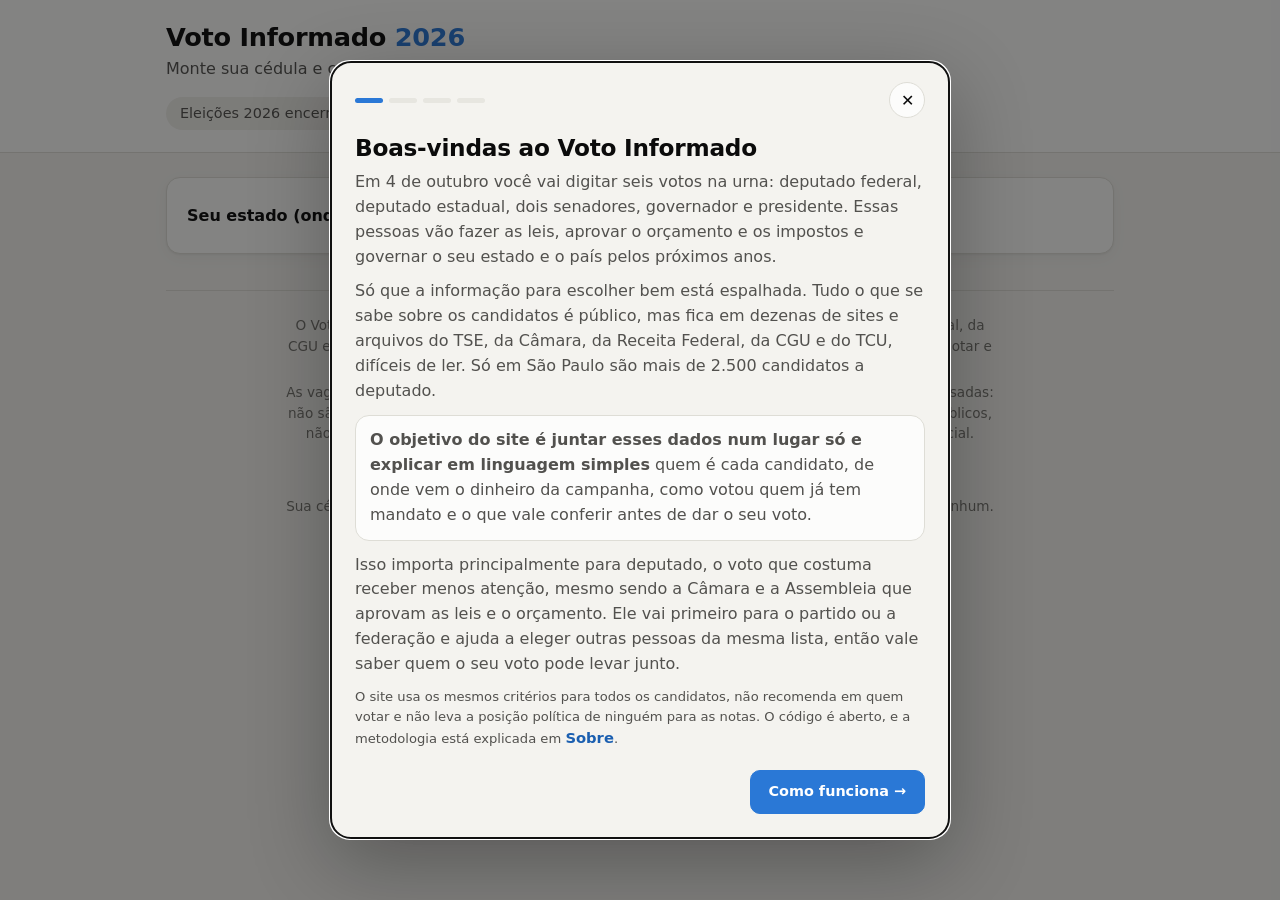
<file: app/static/index.html>
<!doctype html>
<html lang="pt-BR">
<head>
  <meta charset="utf-8">
  <meta name="viewport" content="width=device-width, initial-scale=1">
  <title>Voto Informado 2026</title>
  <link rel="icon" href="data:image/svg+xml,<svg xmlns='http://www.w3.org/2000/svg' viewBox='0 0 32 32'><rect width='32' height='32' rx='7' fill='%232a78d6'/><path d='M9 16.5l4.5 4.5L23 11' stroke='white' stroke-width='3.2' fill='none' stroke-linecap='round' stroke-linejoin='round'/></svg>">
  <link rel="manifest" href="manifest.webmanifest">
  <link rel="apple-touch-icon" href="icone.svg">
  <meta name="theme-color" content="#2a78d6">
  <link rel="stylesheet" href="style.css">
</head>
<body>
  <header class="topo">
    <div class="topo-inner">
      <div>
        <h1>Voto Informado <span>2026</span></h1>
        <p class="sub">Monte sua cédula e conheça quem vai receber o seu voto.</p>
      </div>
      <div class="topo-dir">
        <div class="contagem" id="contagem" aria-live="polite"></div>
        <button type="button" class="btn fantasma pequeno" id="abrir-fornecedores">Fornecedores</button>
        <button type="button" class="btn fantasma pequeno" id="abrir-sobre">Sobre</button>
        <button type="button" class="btn fantasma pequeno" id="abrir-guia">Guia</button>
      </div>
    </div>
  </header>

  <!-- A trilha segue a ordem da urna; é montada por jornada.js. -->
  <nav class="jornada" id="jornada" aria-label="Passos" hidden>
    <ol class="jornada-inner" id="jornada-passos"></ol>
  </nav>

  <main>
    <section class="painel uf-painel">
      <label for="uf">Seu estado (onde você vota)</label>
      <select id="uf">
        <option value="">Escolha…</option>
      </select>
      <span class="salvo" id="salvo" aria-live="polite"></span>
    </section>

    <div id="passo-intro"></div>

    <div id="aba-cedula" data-conteudo="cedula">
    <section id="cedula" class="cedula" hidden>
      <div id="slots" class="slots"></div>
      <div class="acoes">
        <button type="button" class="btn primario" id="imprimir">Imprimir cola</button>
        <p class="nota">O celular não pode entrar na cabine de votação, mas a cola em papel pode.</p>
      </div>
      <div id="ajuda-portal"></div>
    </section>

    <section class="painel futuro" id="futuro" hidden>
      <h2>Para onde foi o seu voto</h2>
      <p>Depois da apuração, a partir de 4 de outubro, esta área vai mostrar se os seus candidatos foram eleitos e, no caso de deputado, quem o seu voto ajudou a eleger.</p>
    </section>
    </div>

    <section id="aba-ajuda" data-conteudo="ajuda" hidden>
      <div id="passo-slots" class="slots passo-slots"></div>
      <div id="ajuda-corpo"></div>
    </section>

    <section id="aba-quiz" data-conteudo="quiz" hidden>
      <div id="quiz-corpo"></div>
    </section>

    <div id="passo-nav" class="passo-nav"></div>

    <footer class="rodape">
      <p>O Voto Informado organiza dados públicos do TSE, da Câmara dos Deputados, da Receita Federal, da CGU e de outros órgãos para ajudar você a comparar candidatos. Ele não recomenda em quem votar e não tem ligação com candidatos, partidos ou órgãos públicos.</p>
      <p>As vagas, a ordem dos candidatos e as chances são estimativas feitas com votos de eleições passadas: não são pesquisa eleitoral nem previsão de resultado. Os avisos são indícios tirados de dados públicos, não acusações, e os dados podem ter erros ou atrasos das fontes; confira sempre na fonte oficial. <button type="button" class="link-btn" data-abrir-sobre="projeto">Avisos importantes</button></p>
      <p>Feito por Gabriel Vasovino, de forma independente. <button type="button" class="link-btn" data-abrir-sobre="projeto" data-sobre-secao="sobre-quem-fez">Quem fez e apoio ao projeto</button></p>
      <p id="aviso-dados">Sua cédula e suas respostas ficam guardadas só neste aparelho. Nada disso é enviado a lugar nenhum.</p>
    </footer>
  </main>

  <dialog id="ficha" class="ficha" aria-labelledby="ficha-nome">
    <header class="ficha-cab" id="ficha-cab"></header>
    <nav class="ficha-nav" id="ficha-nav" role="tablist" aria-label="Partes da ficha"></nav>
    <div class="ficha-rolagem" id="ficha-rolagem">
      <div class="ficha-painel" id="ficha-painel" role="tabpanel"></div>
    </div>
  </dialog>

  <dialog id="empresa-dlg" class="empresa-dlg" aria-label="Ficha da empresa">
    <div id="empresa-dlg-corpo" class="empresa-dlg-corpo"></div>
  </dialog>

  <dialog id="lista-dlg" class="lista-dlg" aria-label="Candidatos da lista">
    <div id="lista-dlg-corpo" class="lista-dlg-corpo"></div>
  </dialog>

  <dialog id="fornecedores-dlg" class="lista-dlg fornecedores-dlg" aria-labelledby="fornecedores-titulo">
    <div id="fornecedores-corpo" class="lista-dlg-corpo"></div>
  </dialog>

  <dialog id="sobre" class="lista-dlg sobre-dlg" aria-labelledby="sobre-titulo">
    <div id="sobre-corpo" class="lista-dlg-corpo"></div>
  </dialog>

  <dialog id="guia" class="guia" aria-labelledby="guia-titulo">
    <div id="guia-corpo" class="guia-corpo"></div>
  </dialog>

  <div id="cola" class="cola" aria-hidden="true"></div>

  <script src="app.js"></script>
  <script src="jornada.js"></script>
  <script src="quiz.js"></script>
  <script src="ficha.js"></script>
  <script src="listas.js"></script>
  <script src="empresa.js"></script>
  <script src="fornecedores.js"></script>
  <script src="sobre.js"></script>
</body>
</html>
</file>
<file: app/static/style.css>
:root {
  color-scheme: light;
  --bg: #f4f3ef;
  --surface: #fcfcfb;
  --surface-2: #efeee9;
  --border: #deddd6;
  --text: #0b0b0b;
  --text-2: #52514e;
  --text-3: #75746f;
  --accent: #2a78d6;
  --accent-ink: #1b5fb0;
  --accent-soft: #e3eefb;
  --bar: #2a78d6;
  --track: #e7e6e0;
  --ok: #1a7f37;
  --ok-soft: #e2f3e6;
  --warn: #9a6200;
  --warn-soft: #fbf0d9;
  --bad: #c0362c;
  --bad-soft: #fbe5e3;
  --shadow: 0 1px 2px rgba(0, 0, 0, .05), 0 4px 16px rgba(0, 0, 0, .04);
  --radius: 14px;
  --mono: ui-monospace, "Cascadia Mono", "Segoe UI Mono", Consolas, monospace;
  --sans: "Segoe UI Variable Text", "Segoe UI", system-ui, -apple-system, Roboto, sans-serif;
}

@media (prefers-color-scheme: dark) {
  :root:not([data-theme="light"]) {
    color-scheme: dark;
    --bg: #121211;
    --surface: #1a1a19;
    --surface-2: #232321;
    --border: #34332f;
    --text: #ffffff;
    --text-2: #c3c2b7;
    --text-3: #9a998f;
    --accent: #3987e5;
    --accent-ink: #8dbcf3;
    --accent-soft: #1b2a3d;
    --bar: #3987e5;
    --track: #2c2c29;
    --ok: #5cc27a;
    --ok-soft: #173020;
    --warn: #e0a940;
    --warn-soft: #33280f;
    --bad: #f07b72;
    --bad-soft: #3a1c1a;
    --shadow: 0 1px 2px rgba(0, 0, 0, .4);
  }
}

:root[data-theme="dark"] {
  color-scheme: dark;
  --bg: #121211;
  --surface: #1a1a19;
  --surface-2: #232321;
  --border: #34332f;
  --text: #ffffff;
  --text-2: #c3c2b7;
  --text-3: #9a998f;
  --accent: #3987e5;
  --accent-ink: #8dbcf3;
  --accent-soft: #1b2a3d;
  --bar: #3987e5;
  --track: #2c2c29;
  --ok: #5cc27a;
  --ok-soft: #173020;
  --warn: #e0a940;
  --warn-soft: #33280f;
  --bad: #f07b72;
  --bad-soft: #3a1c1a;
  --shadow: 0 1px 2px rgba(0, 0, 0, .4);
}

* { box-sizing: border-box; }

body {
  margin: 0;
  background: var(--bg);
  color: var(--text);
  font: 16px/1.5 var(--sans);
  -webkit-font-smoothing: antialiased;
}

h1, h2, h3 { margin: 0; line-height: 1.2; }
code { font-family: var(--mono); font-size: .9em; }
a { color: var(--accent-ink); }

.topo { background: var(--surface); border-bottom: 1px solid var(--border); }
.topo-inner, main { max-width: 980px; margin: 0 auto; padding: 0 16px; }
.topo-inner {
  display: flex; gap: 16px; align-items: center; justify-content: space-between;
  flex-wrap: wrap; padding-top: 22px; padding-bottom: 22px;
}
.topo h1 { font-size: 1.6rem; letter-spacing: -.01em; }
.topo h1 span { color: var(--accent); }
.sub { margin: 4px 0 0; color: var(--text-2); }
.contagem {
  font-size: .9rem; color: var(--text-2); background: var(--surface-2);
  border-radius: 999px; padding: 6px 14px; white-space: nowrap;
}
.contagem strong { color: var(--text); font-variant-numeric: tabular-nums; }
.topo-dir { display: flex; gap: 8px; align-items: center; flex-wrap: wrap; }

/* ---------- login ---------- */
.login-pagina { min-height: 100vh; display: grid; place-items: center; padding: 24px 16px; }
.login-caixa {
  width: 100%; max-width: 380px; background: var(--surface); border: 1px solid var(--border);
  border-radius: var(--radius); box-shadow: var(--shadow); padding: 28px 24px;
}
.login-caixa h1 { font-size: 1.6rem; margin: 0 0 4px; }
.login-caixa h1 span { color: var(--accent); }
.login-caixa .sub { margin-bottom: 20px; }
.login-caixa label { display: block; font-weight: 600; font-size: .9rem; margin: 14px 0 6px; }
.login-caixa input {
  width: 100%; box-sizing: border-box; font: inherit; font-size: 1rem; padding: 11px 12px;
  border: 1px solid var(--border); border-radius: 10px; background: var(--bg); color: var(--text);
}
.login-caixa input:focus { outline: 2px solid var(--accent); outline-offset: 1px; }
.login-caixa .btn { width: 100%; margin-top: 20px; padding: 12px; font-size: 1rem; }
.login-erro { color: var(--bad); font-size: .9rem; margin: 12px 0 0; min-height: 1.2em; }
.login-nota { color: var(--text-3); font-size: .85rem; margin: 16px 0 0; }

main { padding-top: 24px; padding-bottom: 48px; }

.painel {
  background: var(--surface); border: 1px solid var(--border);
  border-radius: var(--radius); padding: 18px 20px; box-shadow: var(--shadow);
}
.uf-painel { display: flex; align-items: center; gap: 12px; flex-wrap: wrap; }
.uf-painel label { font-weight: 600; }
select, input {
  font: inherit; color: var(--text); background: var(--surface);
  border: 1px solid var(--border); border-radius: 10px; padding: 8px 12px;
}
select:focus-visible, input:focus-visible, button:focus-visible, a:focus-visible {
  outline: 2px solid var(--accent); outline-offset: 2px;
}
.salvo { color: var(--text-3); font-size: .85rem; margin-left: auto; }

.secao-titulo { margin: 32px 0 14px; }
.secao-titulo h2 { font-size: 1.25rem; }
.secao-titulo p { margin: 4px 0 0; color: var(--text-2); }

.slots { display: grid; gap: 12px; }

.slot {
  display: grid; grid-template-columns: minmax(180px, 230px) minmax(0, 1fr); gap: 16px;
  align-items: start; background: var(--surface); border: 1px solid var(--border);
  border-radius: var(--radius); padding: 16px 18px; box-shadow: var(--shadow);
}
.slot-cab h3 { font-size: 1rem; }
.slot-cab .dica { color: var(--text-3); font-size: .82rem; margin-top: 2px; }
.slot-cab input {
  margin-top: 10px; width: 100%;
  font-family: var(--mono); font-size: 1.35rem; letter-spacing: .12em;
  padding: 8px 12px;
}
.slot-cab input.texto { font-family: var(--sans); font-size: 1rem; letter-spacing: 0; padding: 12px; }
.slot-cab input::placeholder { font-family: var(--sans); font-size: .95rem; letter-spacing: 0; color: var(--text-3); }

.resultado { min-height: 64px; display: flex; align-items: center; }
.resultado .vazio { color: var(--text-3); font-size: .92rem; }
.resultado .aviso { color: var(--warn); font-size: .92rem; }
.resultado .erro { color: var(--bad); font-size: .92rem; }

.cand { display: flex; gap: 14px; align-items: center; width: 100%; }
.foto {
  width: 60px; height: 76px; border-radius: 10px; object-fit: cover; flex: none;
  background: var(--surface-2); display: grid; place-items: center;
  color: var(--text-3); font-weight: 600; font-size: 1.1rem;
}
.cand-info { min-width: 0; flex: 1; }
.cand-nome { font-weight: 650; font-size: 1.08rem; }
.cand-meta { color: var(--text-2); font-size: .9rem; overflow-wrap: anywhere; }
.cand-badges { display: flex; gap: 6px; flex-wrap: wrap; margin-top: 6px; }
.cand-acoes { display: flex; gap: 8px; flex: none; }

.badge {
  display: inline-flex; align-items: center; gap: 4px; font-size: .76rem; font-weight: 600;
  padding: 2px 9px; border-radius: 999px; background: var(--surface-2); color: var(--text-2);
}
.badge.ok { background: var(--ok-soft); color: var(--ok); }
.badge.warn { background: var(--warn-soft); color: var(--warn); }
.badge.bad { background: var(--bad-soft); color: var(--bad); }
.badge.info { background: var(--accent-soft); color: var(--accent-ink); }

.btn {
  font: inherit; font-size: .9rem; font-weight: 600; cursor: pointer;
  border: 1px solid var(--border); background: var(--surface); color: var(--text);
  border-radius: 10px; padding: 8px 14px;
}
.btn:hover { background: var(--surface-2); }
.btn.primario { background: var(--accent); border-color: var(--accent); color: #fff; }
.btn.primario:hover { filter: brightness(1.08); }
.btn.fantasma { border-color: transparent; color: var(--text-2); }

.opcoes { list-style: none; margin: 0; padding: 0; width: 100%; display: grid; gap: 6px; }
.opcoes .rotulo { font-size: .85rem; color: var(--text-2); }
.opcao {
  width: 100%; display: flex; justify-content: space-between; gap: 12px; text-align: left;
  font: inherit; font-size: .92rem; cursor: pointer; color: var(--text);
  background: var(--surface-2); border: 1px solid transparent; border-radius: 10px; padding: 8px 12px;
}
.opcao:hover { border-color: var(--accent); }
.opcao .num { font-family: var(--mono); color: var(--text-2); }
.opcao .sit { font-size: .78rem; color: var(--text-3); }

.legenda-box { display: flex; gap: 14px; align-items: center; }
.legenda-num {
  font-family: var(--mono); font-size: 1.4rem; font-weight: 700; color: var(--accent-ink);
  background: var(--accent-soft); border-radius: 10px; padding: 10px 14px;
}

.acoes { display: flex; align-items: center; gap: 16px; flex-wrap: wrap; margin-top: 16px; }
.nota { margin: 0; color: var(--text-3); font-size: .85rem; }

.futuro { margin-top: 32px; border-style: dashed; box-shadow: none; }
.futuro h2 { font-size: 1.05rem; }
.futuro p { margin: 6px 0 0; color: var(--text-2); }

.privacidade { margin-top: 28px; color: var(--text-3); font-size: .85rem; text-align: center; }

/* ---------- ficha: moldura, cabeçalho e abas ---------- */
dialog.ficha {
  width: min(1060px, 100vw - 24px); height: min(920px, 100dvh - 24px); max-width: none; max-height: none;
  padding: 0; border: 1px solid var(--border); border-radius: 20px; overflow: hidden;
  background: var(--bg); color: var(--text); box-shadow: 0 24px 80px rgba(0, 0, 0, .3);
}
dialog.ficha[open] { display: flex; flex-direction: column; }
dialog::backdrop { background: rgba(10, 10, 10, .5); }
.fechar {
  width: 36px; height: 36px; border-radius: 50%; border: 1px solid var(--border); flex: none;
  background: var(--surface); color: var(--text); cursor: pointer; font-size: 1rem;
}
.fechar:hover { background: var(--surface-2); }
.ficha-cab { position: relative; display: flex; gap: 16px; align-items: center; padding: 18px 22px 14px; background: var(--surface); }
.ficha-foto { width: 64px; height: 82px; border-radius: 12px; font-size: 1.2rem; }
.ficha-id { flex: 1; min-width: 0; }
.ficha-id h2 { font-size: 1.45rem; letter-spacing: -.01em; }
.ficha-num {
  font-family: var(--mono); font-size: .9rem; font-weight: 600; color: var(--accent-ink); background: var(--accent-soft);
  border-radius: 8px; padding: 2px 8px; vertical-align: middle; margin-left: 4px;
}
.ficha-sub { color: var(--text-2); font-size: .92rem; margin-top: 2px; overflow-wrap: anywhere; }
.ficha-acoes { display: flex; align-items: center; gap: 8px; flex-wrap: wrap; justify-content: flex-end; }
.ficha-nav {
  display: flex; gap: 2px; padding: 0 14px; background: var(--surface); border-bottom: 1px solid var(--border);
  overflow-x: auto; scrollbar-width: none; flex: none;
}
.ficha-aba {
  display: inline-flex; align-items: center; gap: 7px; font: inherit; font-size: .92rem; font-weight: 600; color: var(--text-2);
  background: none; border: 0; border-bottom: 3px solid transparent; padding: 11px 12px 9px; cursor: pointer; white-space: nowrap;
}
.ficha-aba:hover { color: var(--text); }
.ficha-aba[aria-selected="true"] { color: var(--accent-ink); border-bottom-color: var(--accent); }
.ic-svg { width: 18px; height: 18px; flex: none; }
.ic-peq { width: 14px; height: 14px; }
.contador { font-size: .72rem; font-weight: 700; background: var(--surface-2); color: var(--text-2); border-radius: 999px; padding: 1px 7px; }
.contador.forte { background: var(--warn-soft); color: var(--warn); }
.ficha-rolagem { flex: 1; overflow-y: auto; overscroll-behavior: contain; }
.ficha-painel { padding: 20px 22px 32px; max-width: 1000px; margin: 0 auto; }
.painel-intro { color: var(--text-2); margin: 0 0 16px; }
.subnav { display: flex; flex-wrap: wrap; gap: 6px; margin: 0 0 18px; }
.subnav button {
  font: inherit; font-size: .86rem; font-weight: 600; cursor: pointer; color: var(--text-2);
  background: var(--surface); border: 1px solid var(--border); border-radius: 999px; padding: 6px 13px;
}
.subnav button:hover { border-color: var(--accent); }
.subnav button[aria-pressed="true"] { background: var(--text); color: var(--surface); border-color: var(--text); }

/* ---------- ficha: cartões do resumo ---------- */
.resumo-grid { display: grid; grid-template-columns: repeat(auto-fill, minmax(230px, 1fr)); gap: 12px; margin-bottom: 22px; }
.rcard {
  display: flex; flex-direction: column; gap: 6px; text-align: left; font: inherit; color: var(--text); text-decoration: none;
  cursor: pointer; background: var(--surface); border: 1px solid var(--border); border-radius: 16px; padding: 14px 16px;
  box-shadow: var(--shadow); transition: border-color .15s, transform .15s, box-shadow .15s;
}
.rcard:hover { border-color: var(--accent); transform: translateY(-2px); box-shadow: 0 8px 24px rgba(0, 0, 0, .1); }
.rcard-topo { display: flex; align-items: center; gap: 8px; }
.rcard-ic { width: 32px; height: 32px; border-radius: 10px; display: grid; place-items: center; background: var(--accent-soft); color: var(--accent-ink); flex: none; }
.rcard-rot { font-size: .82rem; font-weight: 600; color: var(--text-2); flex: 1; }
.rcard-val { font-size: 1.45rem; font-weight: 700; letter-spacing: -.01em; font-variant-numeric: tabular-nums; }
.rcard-val .chance { font-size: .95rem; padding: 4px 12px; }
.rcard-ctx { font-size: .84rem; color: var(--text-2); flex: 1; }
.rcard-rodape { display: flex; align-items: center; gap: 8px; flex-wrap: wrap; }
.rcard-ir { display: inline-flex; align-items: center; gap: 4px; font-size: .8rem; font-weight: 600; color: var(--accent-ink); margin-left: auto; }
.rcard.tom-atencao { border-left: 4px solid var(--warn); }
.rcard.tom-alerta { border-left: 4px solid var(--bad); }
.rcard-carregando { cursor: default; justify-content: center; }
.rcard-carregando:hover { transform: none; border-color: var(--border); }

/* ---------- ficha: seções com o quadro "Como ler isto" ---------- */
.fsecao {
  background: var(--surface); border: 1px solid var(--border); border-radius: 16px; padding: 18px 20px;
  margin-bottom: 14px; box-shadow: var(--shadow); scroll-margin-top: 12px;
}
.fsecao > h3 { font-size: 1.02rem; margin-bottom: 12px; }
.fsecao .explica { color: var(--text-2); }
.fsecao-grade { display: grid; grid-template-columns: minmax(0, 1.65fr) minmax(220px, 1fr); gap: 20px; align-items: start; }
.fsecao-grade.sem-aside { grid-template-columns: minmax(0, 1fr); }
.fsecao-grade.largo { grid-template-columns: minmax(0, 1fr); gap: 14px; }
.leitura { background: var(--surface-2); border-radius: 12px; padding: 12px 14px; border-top: 3px solid var(--text-3); font-size: .88rem; }
.leitura.tom-ok { border-top-color: var(--ok); }
.leitura.tom-info { border-top-color: var(--accent); }
.leitura.tom-atencao { border-top-color: var(--warn); }
.leitura.tom-alerta { border-top-color: var(--bad); }
.leitura-cab { display: flex; align-items: center; justify-content: space-between; gap: 8px; margin-bottom: 8px; flex-wrap: wrap; }
.leitura-rot { font-size: .7rem; text-transform: uppercase; letter-spacing: .05em; color: var(--text-3); font-weight: 700; }
.leitura p { margin: 0; color: var(--text); }
.leitura .leitura-dica { margin-top: 8px; color: var(--text-2); font-size: .82rem; }
.leitura-tag, .rcard-tag {
  display: inline-block; font-size: .72rem; font-weight: 700; border-radius: 999px; padding: 2px 9px; white-space: nowrap;
  background: var(--surface); color: var(--text-2); box-shadow: inset 0 0 0 1px var(--border);
}
.tom-ok .leitura-tag, .leitura-tag.tom-ok, .tom-ok .rcard-tag { background: var(--ok-soft); color: var(--ok); box-shadow: none; }
.tom-info .leitura-tag, .leitura-tag.tom-info, .tom-info .rcard-tag { background: var(--accent-soft); color: var(--accent-ink); box-shadow: none; }
.tom-atencao .leitura-tag, .leitura-tag.tom-atencao, .tom-atencao .rcard-tag { background: var(--warn-soft); color: var(--warn); box-shadow: none; }
.tom-alerta .leitura-tag, .leitura-tag.tom-alerta, .tom-alerta .rcard-tag { background: var(--bad-soft); color: var(--bad); box-shadow: none; }
td .leitura-tag + small { margin-top: 4px; }

.numero-grande { font-size: 2rem; font-weight: 700; line-height: 1.1; font-variant-numeric: tabular-nums; }
.numero-grande small { display: block; font-size: .86rem; font-weight: 400; color: var(--text-2); margin-top: 4px; line-height: 1.4; }
.medidor2 { margin-top: 14px; }
.medidor2 .trilho { position: relative; height: 12px; border-radius: 6px; background: var(--track); }
.medidor2 .cheio { height: 100%; border-radius: 6px; background: var(--bar); }
.medidor2 .marca { position: absolute; top: -4px; bottom: -4px; width: 3px; margin-left: -1.5px; background: var(--text); border-radius: 2px; }
.medidor2 .marca.m1, .marca-leg.m1 { background: var(--text-3); }
.medidor2 .escala { display: flex; justify-content: space-between; font-size: .72rem; color: var(--text-3); margin-top: 4px; }
.medidor2 .legenda2 { display: flex; flex-wrap: wrap; gap: 14px; font-size: .8rem; color: var(--text-2); margin-top: 6px; }
.marca-leg.cheio-leg { width: 12px; background: var(--bar); }
.marca-leg { display: inline-block; width: 3px; height: 12px; background: var(--text); border-radius: 2px; margin-right: 6px; vertical-align: -2px; }

/* ---------- ficha: fila da lista e grupo eleito ---------- */
.fila { display: flex; flex-wrap: wrap; gap: 4px; }
.q {
  width: 22px; height: 22px; border-radius: 5px; background: var(--track); display: inline-grid; place-items: center;
  font-size: .64rem; font-weight: 700; color: var(--surface);
}
.q.dentro { background: var(--bar); }
.q.voce { background: var(--text); color: var(--surface); box-shadow: 0 0 0 2px var(--surface), 0 0 0 4px var(--warn); }
.q-mais { font-size: .8rem; color: var(--text-3); align-self: center; margin-left: 4px; }
.fila-legenda { display: flex; flex-wrap: wrap; gap: 14px; font-size: .8rem; color: var(--text-2); margin-top: 12px; }
.fila-legenda .q { width: 12px; height: 12px; vertical-align: -1px; margin-right: 4px; box-shadow: none; }
.fila-texto { margin-top: 10px; font-size: .9rem; color: var(--text-2); }
.membros { display: grid; grid-template-columns: repeat(auto-fill, minmax(150px, 1fr)); gap: 10px; }
.membro {
  display: flex; flex-direction: column; align-items: center; gap: 4px; text-align: center; font: inherit; color: var(--text);
  background: var(--surface-2); border: 1px solid transparent; border-radius: 14px; padding: 12px 10px; cursor: pointer;
}
.membro:hover { border-color: var(--accent); }
.membro.eu { border-color: var(--accent); background: var(--accent-soft); }
.membro-foto { width: 52px; height: 64px; border-radius: 10px; font-size: .95rem; }
.membro-nome { font-weight: 650; font-size: .9rem; }
.membro-meta { font-size: .78rem; color: var(--text-3); }
.membro-tags { display: flex; flex-wrap: wrap; gap: 4px; justify-content: center; }
.faixas { display: grid; grid-template-columns: repeat(3, minmax(0, 1fr)); gap: 8px; }
.faixa-item { border-radius: 12px; padding: 10px 12px; background: var(--surface-2); font-size: .82rem; color: var(--text-2); border: 2px solid transparent; }
.faixa-item strong { display: block; color: var(--text); font-size: .9rem; margin-bottom: 2px; }
.faixa-item.atual { border-color: var(--accent); background: var(--accent-soft); }
.chip-botao { border: 0; cursor: pointer; font: inherit; font-size: .8rem; }
.chip-botao:hover { background: var(--accent-soft); color: var(--accent-ink); }

/* ---------- ficha: quem é, projetos, dinheiro e alertas ---------- */
.linha-tempo { list-style: none; margin: 0; padding: 0 0 0 14px; border-left: 2px solid var(--border); }
.linha-tempo li { position: relative; display: grid; grid-template-columns: 3.2em minmax(0, 1fr) auto; gap: 10px; padding: 6px 0 6px 10px; font-size: .9rem; }
.linha-tempo li::before {
  content: ""; position: absolute; left: -21px; top: 11px; width: 12px; height: 12px; border-radius: 50%;
  background: var(--surface); border: 2px solid var(--text-3);
}
.linha-tempo li.venceu::before { background: var(--ok); border-color: var(--ok); }
.lt-ano { font-weight: 700; font-variant-numeric: tabular-nums; }
.lt-res { font-size: .82rem; color: var(--text-2); text-align: right; }
.bens-topo { list-style: none; margin: 12px 0 0; padding: 0; display: grid; gap: 6px; }
.bens-topo li { display: flex; justify-content: space-between; gap: 12px; align-items: center; background: var(--surface-2); border-radius: 10px; padding: 8px 12px; font-size: .9rem; }
.bens-topo small { display: block; color: var(--text-3); font-size: .78rem; overflow-wrap: anywhere; }
.bens-topo strong { white-space: nowrap; font-variant-numeric: tabular-nums; }
details.mais { margin-top: 10px; }
details.mais > summary { cursor: pointer; font-weight: 600; font-size: .88rem; color: var(--accent-ink); margin-bottom: 8px; }
.projetos { list-style: none; padding: 0; margin: 0; display: grid; gap: 8px; }
.projeto { background: var(--surface-2); border-radius: 10px; padding: 10px 12px; }
.projeto .tit { font-weight: 600; display: flex; flex-wrap: wrap; gap: 6px; align-items: center; }
.projeto .det { font-size: .88rem; color: var(--text-2); margin-top: 4px; }
.projeto .fnt { font-size: .78rem; color: var(--text-3); margin-top: 4px; }
.compartilhados { list-style: none; padding: 0; margin: 0; display: grid; gap: 6px; }
.compartilhados li {
  display: grid; grid-template-columns: minmax(0, 1fr) auto auto; gap: 12px; align-items: center;
  background: var(--surface-2); border-radius: 10px; padding: 8px 12px; font-size: .9rem;
}
.compartilhados small { display: block; color: var(--text-3); font-size: .78rem; }
.compartilhados .num { text-align: right; font-variant-numeric: tabular-nums; }
.filtros { display: flex; flex-wrap: wrap; gap: 6px; margin-bottom: 16px; }
.filtro {
  font: inherit; font-size: .86rem; font-weight: 600; cursor: pointer; border: 1px solid var(--border);
  background: var(--surface); color: var(--text-2); border-radius: 999px; padding: 6px 12px;
}
.filtro span { font-variant-numeric: tabular-nums; opacity: .8; margin-left: 4px; }
.filtro[aria-pressed="true"] { background: var(--text); color: var(--surface); border-color: var(--text); }
.filtro-alerta[aria-pressed="true"] { background: var(--bad); border-color: var(--bad); color: #fff; }
.filtro-atencao[aria-pressed="true"] { background: var(--warn); border-color: var(--warn); color: #fff; }
.sinal-nivel { font-size: .72rem; font-weight: 600; color: var(--text-3); margin-left: 4px; }
.link-acao {
  font: inherit; font-weight: 600; font-size: .88rem; color: var(--accent-ink); background: none; border: 0;
  padding: 0; margin-top: 12px; cursor: pointer; display: inline-flex; gap: 4px; align-items: center;
}
details.como-ler { background: var(--surface); border: 1px dashed var(--border); border-radius: 14px; padding: 12px 16px; margin: 16px 0 20px; font-size: .9rem; }
details.como-ler summary { cursor: pointer; font-weight: 600; }
details.como-ler ul { list-style: none; padding: 0; display: grid; gap: 8px; }
.esqueleto { display: flex; align-items: center; gap: 10px; color: var(--text-3); font-size: .9rem; padding: 16px 0; }
.giro { width: 16px; height: 16px; border-radius: 50%; border: 2px solid var(--border); border-top-color: var(--accent); animation: girar .8s linear infinite; flex: none; }
@keyframes girar { to { transform: rotate(360deg); } }
@media (prefers-reduced-motion: reduce) {
  .giro { animation: none; }
  .rcard { transition: none; }
  .rcard:hover { transform: none; }
}
@media (max-width: 760px) {
  dialog.ficha { width: 100vw; height: 100dvh; max-width: 100vw; border-radius: 0; border: 0; }
  .ficha-cab { flex-wrap: wrap; padding: 14px 56px 10px 14px; gap: 12px; }
  .ficha-cab .fechar { position: absolute; top: 12px; right: 12px; }
  .ficha-acoes { width: 100%; justify-content: flex-start; }
  .ficha-foto { width: 52px; height: 66px; }
  .ficha-id h2 { font-size: 1.2rem; }
  .ficha-painel { padding: 16px 14px 28px; }
  .fsecao { padding: 14px; }
  .fsecao-grade { grid-template-columns: minmax(0, 1fr); gap: 12px; }
  .faixas { grid-template-columns: minmax(0, 1fr); }
  .resumo-grid { grid-template-columns: minmax(0, 1fr) minmax(0, 1fr); }
  .rcard { padding: 12px; }
  .rcard-val { font-size: 1.2rem; }
  .compartilhados li { grid-template-columns: minmax(0, 1fr) auto; }
}
@media (max-width: 420px) {
  .resumo-grid { grid-template-columns: minmax(0, 1fr); }
}

.bloco { margin-top: 26px; }
.bloco h3 {
  font-size: .8rem; text-transform: uppercase; letter-spacing: .06em;
  color: var(--text-3); margin-bottom: 10px;
}
.bloco .explica { color: var(--text-2); font-size: .9rem; margin: -4px 0 12px; }

.grade {
  display: grid; grid-template-columns: repeat(auto-fill, minmax(190px, 1fr));
  gap: 10px 20px; margin: 0;
}
.grade dt { font-size: .8rem; color: var(--text-3); }
.grade dd { margin: 0; font-weight: 550; }

.tiles { display: grid; grid-template-columns: repeat(auto-fit, minmax(160px, 1fr)); gap: 10px; }
.tile { background: var(--surface-2); border-radius: 12px; padding: 12px 14px; }
.tile .rot { font-size: .8rem; color: var(--text-2); }
.tile .val { font-size: 1.3rem; font-weight: 650; font-variant-numeric: tabular-nums; }
.tile .det { font-size: .78rem; color: var(--text-3); }

.medidor { margin-top: 14px; }
.medidor .trilho { height: 8px; border-radius: 4px; background: var(--track); overflow: hidden; }
.medidor .cheio { height: 100%; border-radius: 4px; background: var(--bar); min-width: 2px; }
.medidor .legenda { display: flex; justify-content: space-between; font-size: .82rem; color: var(--text-2); margin-top: 6px; }

.barras { display: grid; gap: 8px; }
.barra {
  display: grid; grid-template-columns: minmax(120px, 34%) minmax(0, 1fr) 9.5em; gap: 12px;
  align-items: center; font-size: .9rem; padding: 2px 0;
}
.barra .nome { color: var(--text-2); overflow-wrap: anywhere; }
.barra .trilho { height: 10px; }
.barra .cheio { height: 100%; background: var(--bar); border-radius: 0 4px 4px 0; min-width: 2px; }
.barra .valor { font-variant-numeric: tabular-nums; color: var(--text); white-space: nowrap; text-align: right; }
.barra:hover .cheio { filter: brightness(1.12); }

table.lista { width: 100%; border-collapse: collapse; font-size: .9rem; }
table.lista th {
  text-align: left; font-weight: 600; font-size: .78rem; color: var(--text-3);
  border-bottom: 1px solid var(--border); padding: 6px 8px 6px 0;
}
table.lista td { border-bottom: 1px solid var(--border); padding: 8px 8px 8px 0; vertical-align: top; }
table.lista td.num, table.lista th.num { text-align: right; font-variant-numeric: tabular-nums; white-space: nowrap; padding-right: 0; }
table.lista tr:last-child td { border-bottom: 0; }
.tabela-rolagem { overflow-x: auto; }

.links { display: flex; flex-wrap: wrap; gap: 8px; }
.links a {
  font-size: .88rem; text-decoration: none; background: var(--surface-2);
  padding: 6px 12px; border-radius: 999px;
}
.links a:hover { text-decoration: underline; }

.vice { display: flex; gap: 12px; align-items: center; }
.vice + .vice { margin-top: 10px; }
.vice .foto { width: 48px; height: 60px; font-size: .9rem; }

.carregando { color: var(--text-3); padding: 40px 0; text-align: center; }
/* Tudo que está carregando ganha um anel girando acima do texto; mensagens de erro (.aviso) ficam paradas. */
.carregando:not(.aviso) { display: flex; flex-direction: column; align-items: center; gap: 14px; }
.carregando:not(.aviso)::before {
  content: ""; width: 34px; height: 34px; border-radius: 50%; flex: none;
  border: 3px solid var(--track); border-top-color: var(--accent); animation: girar .9s linear infinite;
}
.ficha-id .carregando:not(.aviso) { padding: 16px 0; flex-direction: row; gap: 10px; }
.ficha-id .carregando:not(.aviso)::before { width: 20px; height: 20px; border-width: 2px; }

/* Espera longa: passos do que o servidor está fazendo, com o atual girando. */
.espera {
  max-width: 460px; margin: 24px auto; padding: 22px 22px 18px; text-align: left;
  background: var(--surface); border: 1px solid var(--border); border-radius: 18px; box-shadow: var(--shadow);
}
.espera h3 { font-size: 1.1rem; margin: 12px 0 12px; text-align: center; }
.espera-anim { display: flex; justify-content: center; gap: 7px; height: 14px; align-items: flex-end; }
.espera-anim span { width: 10px; height: 10px; border-radius: 50%; background: var(--accent); animation: pular 1.1s ease-in-out infinite; }
.espera-anim span:nth-child(2) { animation-delay: .15s; }
.espera-anim span:nth-child(3) { animation-delay: .3s; }
@keyframes pular { 0%, 60%, 100% { transform: translateY(0); opacity: .45; } 30% { transform: translateY(-7px); opacity: 1; } }
.espera-passos { list-style: none; margin: 0; padding: 0; display: grid; gap: 9px; }
.espera-passo { display: flex; align-items: center; gap: 10px; font-size: .92rem; color: var(--text-3); line-height: 1.35; }
.espera-passo.feito { color: var(--text-2); }
.espera-passo.agora { color: var(--text); font-weight: 600; }
.espera-marca {
  flex: none; width: 22px; height: 22px; border-radius: 50%; display: grid; place-items: center;
  font-size: .72rem; font-weight: 700; border: 2px solid var(--border); color: var(--text-3);
}
.espera-passo.feito .espera-marca { background: var(--ok); border-color: var(--ok); color: #fff; }
.espera-passo.agora .espera-marca { border-color: var(--track); border-top-color: var(--accent); animation: girar .9s linear infinite; }
.espera-nota { margin: 14px 0 0; font-size: .82rem; color: var(--text-3); line-height: 1.45; text-align: center; }
.res-podio .espera, .res-cargos .espera { grid-column: 1 / -1; }
@media (prefers-reduced-motion: reduce) {
  .carregando:not(.aviso)::before, .espera-passo.agora .espera-marca { animation-duration: 3s; }
  .espera-anim span { animation: none; opacity: .8; }
}
.fonte { margin-top: 28px; font-size: .8rem; color: var(--text-3); }

/* ---------- jornada: trilha de passos na ordem da urna ---------- */
.jornada { background: var(--surface); border-bottom: 1px solid var(--border); position: sticky; top: 0; z-index: 5; }
.jornada-inner {
  max-width: 980px; margin: 0 auto; padding: 8px 16px; display: flex; gap: 2px;
  overflow-x: auto; list-style: none; scrollbar-width: none;
}
.jornada-inner::-webkit-scrollbar { display: none; }
.jornada-inner li { flex: none; }
.jornada-passo {
  display: flex; align-items: center; gap: 7px; font: inherit; font-size: .88rem; font-weight: 600;
  color: var(--text-2); background: none; border: 0; border-radius: 999px; padding: 6px 10px 6px 6px;
  cursor: pointer; white-space: nowrap;
}
.jornada-passo:hover { background: var(--surface-2); color: var(--text); }
.jornada-num {
  width: 26px; height: 26px; border-radius: 50%; display: grid; place-items: center; font-size: .8rem;
  background: var(--surface-2); color: var(--text-2); border: 1px solid var(--border); flex: none;
}
.jornada-passo.feito .jornada-num { background: var(--ok-soft); color: var(--ok); border-color: transparent; }
.jornada-passo[aria-current="step"] { background: var(--accent-soft); color: var(--accent-ink); }
.jornada-passo[aria-current="step"] .jornada-num { background: var(--accent); color: #fff; border-color: var(--accent); }

.passo-intro { margin: 4px 0 20px; }
.passo-kicker {
  font-size: .78rem; font-weight: 700; text-transform: uppercase; letter-spacing: .05em;
  color: var(--accent-ink); margin: 0 0 4px;
}
.passo-intro h2 { font-size: 1.5rem; letter-spacing: -.01em; margin: 0 0 8px; }
.passo-intro p { color: var(--text-2); margin: 0 0 8px; line-height: 1.55; }
.passo-slots { margin-bottom: 22px; }
.passo-nav {
  display: flex; justify-content: space-between; gap: 12px; flex-wrap: wrap;
  margin: 28px 0 8px; padding-top: 18px; border-top: 1px solid var(--border);
}
.passo-nav:empty { display: none; }
.btn:disabled { opacity: .5; cursor: default; filter: none; }

/* afinidade do quiz levada para as listas e candidatos */
.lista-afinidade { font-size: .85rem; color: var(--text-2); margin: 6px 0 0; }
.lista-afinidade strong { color: var(--accent-ink); }
.lista-afinidade.vazia { color: var(--text-3); }
.afin-mini { display: inline-flex; align-items: center; gap: 8px; min-width: 110px; }
.afin-mini .trilho { flex: 1; min-width: 50px; height: 8px; border-radius: 4px; background: var(--track); overflow: hidden; }
.afin-mini .cheio { display: block; height: 100%; background: var(--bar); }
.afin-mini b { font-variant-numeric: tabular-nums; font-size: .85rem; }
.sem-afinidade { color: var(--text-3); }
.afinidade-listas .link-btn { color: var(--accent-ink); }
.convite-quiz { display: flex; gap: 14px; align-items: center; justify-content: space-between; flex-wrap: wrap; }
.convite-quiz > div { flex: 1; min-width: 220px; }
.proximo-quiz { margin: 16px 0 8px; padding-top: 14px; border-top: 1px solid var(--border); }
.proximo-quiz p { font-size: .88rem; color: var(--text-2); margin: 0 0 10px; }
.passos-chave { margin: 0 0 8px; padding-left: 22px; }
.passos-chave li { margin: 6px 0; color: var(--text-2); font-size: .92rem; line-height: 1.5; }

/* ---------- guia de boas-vindas ---------- */
dialog.guia {
  width: min(620px, 100vw - 24px); max-height: min(880px, 100dvh - 24px); padding: 0;
  border: 1px solid var(--border); border-radius: 20px; background: var(--bg); color: var(--text);
  box-shadow: 0 24px 80px rgba(0, 0, 0, .3);
}
.guia-corpo { padding: 20px 24px 24px; }
.guia-topo { display: flex; justify-content: space-between; align-items: center; margin-bottom: 16px; }
.guia-pontos { display: flex; gap: 6px; }
.guia-pontos i { width: 28px; height: 5px; border-radius: 3px; background: var(--track); }
.guia-pontos i.on { background: var(--accent); }
.guia h2 { font-size: 1.45rem; letter-spacing: -.01em; margin: 0 0 8px; }
.guia p { color: var(--text-2); line-height: 1.55; margin: 0 0 10px; }
.guia-opcional {
  font-size: .72rem; font-weight: 700; text-transform: uppercase; letter-spacing: .05em; vertical-align: middle;
  color: var(--text-3); border: 1px solid var(--border); border-radius: 999px; padding: 2px 8px; margin-left: 6px;
}
.guia-roteiro { list-style: none; padding: 0; margin: 14px 0 16px; display: grid; gap: 10px; counter-reset: roteiro; }
.guia-roteiro li {
  display: flex; gap: 12px; align-items: flex-start; background: var(--surface); border: 1px solid var(--border);
  border-radius: 14px; padding: 12px 14px; font-size: .95rem; line-height: 1.45;
}
.guia-roteiro li::before {
  counter-increment: roteiro; content: counter(roteiro); flex: none; width: 26px; height: 26px; border-radius: 50%;
  display: grid; place-items: center; background: var(--accent); color: #fff; font-weight: 700; font-size: .85rem;
}
.guia-rotulo { display: block; font-weight: 600; font-size: .9rem; margin: 14px 0 6px; }
.guia select, .guia input {
  width: 100%; box-sizing: border-box; font: inherit; font-size: 1rem; padding: 11px 12px;
  border: 1px solid var(--border); border-radius: 10px; background: var(--surface); color: var(--text);
}
.guia input { font-family: var(--mono); font-size: .92rem; margin-top: 6px; }
.guia-acoes { display: flex; justify-content: space-between; align-items: center; gap: 10px; flex-wrap: wrap; margin-top: 20px; }
.guia-acoes .btn { padding: 10px 18px; }
.guia-acoes-dir { display: flex; gap: 8px; flex-wrap: wrap; }
.guia-escolhas { display: grid; gap: 12px; margin: 16px 0 4px; }
.guia-escolha {
  text-align: left; font: inherit; color: var(--text); background: var(--surface); border: 1px solid var(--border);
  border-radius: 16px; padding: 16px 18px; cursor: pointer; display: grid; gap: 4px;
}
.guia-escolha:hover { border-color: var(--accent); }
.guia-escolha strong { font-size: 1.08rem; }
.guia-escolha span { color: var(--text-2); font-size: .93rem; line-height: 1.45; }
.guia-escolha.principal { border-color: var(--accent); background: var(--accent-soft); }
.guia .link-btn { color: var(--accent-ink); font-size: .92rem; }

.segmentado { display: flex; flex-wrap: wrap; gap: 6px; margin-bottom: 16px; }
.segmentado button {
  font: inherit; font-size: .9rem; font-weight: 600; cursor: pointer; color: var(--text-2);
  background: var(--surface); border: 1px solid var(--border); border-radius: 999px; padding: 7px 14px;
}
.segmentado button[aria-pressed="true"] { background: var(--accent); border-color: var(--accent); color: #fff; }

.cartao {
  background: var(--surface); border: 1px solid var(--border); border-radius: var(--radius);
  padding: 18px 20px; box-shadow: var(--shadow); margin-bottom: 16px;
}
.cartao h3 { font-size: 1.05rem; margin-bottom: 4px; }
.cartao .explica { color: var(--text-2); font-size: .9rem; margin: 0 0 14px; }

.callout {
  border-left: 4px solid var(--accent); background: var(--accent-soft);
  border-radius: 10px; padding: 14px 16px; margin-bottom: 16px;
}
.callout h3 { font-size: 1rem; margin-bottom: 6px; }
.callout p { margin: 6px 0 0; }
.callout .nomes { font-weight: 600; }

.vagas-lista { display: grid; gap: 2px; }
.vaga-linha {
  display: grid; grid-template-columns: minmax(140px, 36%) minmax(0, 1fr) 7.5em; gap: 12px; align-items: center;
  font: inherit; font-size: .9rem; text-align: left; color: var(--text); cursor: pointer;
  background: none; border: 1px solid transparent; border-radius: 8px; padding: 6px 8px;
}
.vaga-linha:hover { background: var(--surface-2); }
.vaga-linha[aria-pressed="true"] { border-color: var(--accent); background: var(--accent-soft); }
.vaga-linha .nome { overflow-wrap: anywhere; }
.vaga-linha .nome small { display: block; color: var(--text-3); font-size: .78rem; }
.vaga-linha .trilho { height: 10px; }
.vaga-linha .cheio { display: block; height: 100%; background: var(--bar); border-radius: 0 4px 4px 0; }
.vaga-linha .valor { text-align: right; font-variant-numeric: tabular-nums; white-space: nowrap; }
.vaga-linha .valor small { color: var(--text-3); }

details.metodo { margin-top: 14px; font-size: .88rem; color: var(--text-2); }
details.metodo summary { cursor: pointer; font-weight: 600; color: var(--accent-ink); }
details.metodo ol, details.metodo ul { padding-left: 20px; margin: 8px 0; }
details.metodo li { margin: 4px 0; }

.chance { display: inline-block; font-size: .76rem; font-weight: 650; padding: 2px 9px; border-radius: 999px; white-space: nowrap; }
.chance.alta { background: var(--accent); color: #fff; }
.chance.disputada { background: var(--accent-soft); color: var(--accent-ink); box-shadow: inset 0 0 0 1px var(--accent); }
.chance.baixa { background: var(--surface-2); color: var(--text-2); }
.chance.muito-baixa { background: transparent; color: var(--text-3); box-shadow: inset 0 0 0 1px var(--border); }
.chance.problema { background: var(--bad-soft); color: var(--bad); }

.selos { display: flex; flex-wrap: wrap; gap: 6px; margin-top: 6px; }
.selo { white-space: nowrap; font-size: .78rem; color: var(--text-2); background: var(--surface-2); border: 1px solid var(--border); border-radius: 999px; padding: 3px 10px; cursor: help; }
.selo strong { color: var(--text); font-variant-numeric: tabular-nums; }
.selo-ok strong { color: var(--ok); }
.selo-conferir strong { color: var(--warn); }
.selo-serio strong { color: var(--bad); }

table.lista .quem { font-weight: 600; }
table.lista .quem small { display: block; font-weight: 400; color: var(--text-3); }
table.lista tr.destaque td { background: var(--accent-soft); }
table.lista tr.linha-corte td { border-bottom: 2px dashed var(--accent); }
.acoes-linha { display: flex; gap: 6px; justify-content: flex-end; }
.btn.pequeno { font-size: .8rem; padding: 5px 10px; }
.link-btn { font: inherit; background: none; border: 0; padding: 0; color: var(--text); cursor: pointer; text-align: left; font-weight: 600; }
.link-btn:hover { color: var(--accent-ink); text-decoration: underline; }

/* ---------- análise ---------- */
.analise-carregando { color: var(--text-3); font-size: .9rem; margin-top: 18px; }
.sinais { list-style: none; margin: 0; padding: 0; display: grid; gap: 8px; }
.sinal {
  display: grid; grid-template-columns: 26px minmax(0, 1fr); gap: 10px; align-items: start;
  background: var(--surface-2); border-radius: 10px; padding: 10px 12px;
}
.sinal .ic {
  width: 26px; height: 26px; border-radius: 50%; display: grid; place-items: center;
  font-size: .8rem; font-weight: 700; background: var(--surface); color: var(--text-2);
}
.sinal.alerta .ic { background: var(--bad-soft); color: var(--bad); }
.sinal.atencao .ic { background: var(--warn-soft); color: var(--warn); }
.sinal.ok .ic { background: var(--ok-soft); color: var(--ok); }
.sinal .tit { font-weight: 600; }
.sinal .det { font-size: .9rem; color: var(--text-2); margin-top: 2px; }
.sinal .fnt { font-size: .78rem; color: var(--text-3); margin-top: 4px; }

.chips { display: flex; flex-wrap: wrap; gap: 6px; margin-top: 6px; }
.chip { font-size: .8rem; background: var(--surface-2); color: var(--text-2); border-radius: 999px; padding: 3px 10px; }
.chip.destaque { background: var(--accent-soft); color: var(--accent-ink); }
.nota-pequena { font-size: .82rem; color: var(--text-3); margin-top: 10px; }

/* ---------- quiz: uma votação por vez ---------- */
#quiz-palco { scroll-margin-top: 76px; }
.quiz-palco { max-width: 760px; margin: 0 auto; }
.quiz-progresso { margin-bottom: 14px; }
.quiz-progresso-topo {
  display: flex; justify-content: space-between; align-items: baseline; gap: 12px; flex-wrap: wrap;
  font-size: .92rem; color: var(--text-2); margin-bottom: 8px;
}
.quiz-progresso-topo strong { color: var(--text); font-size: 1.05rem; }
.quiz-falta { color: var(--text-3); font-size: .86rem; }
.quiz-parcial { color: var(--accent-ink); font-size: .9rem; }
.quiz-segmentos { display: flex; gap: 4px; }
.quiz-segmentos .seg {
  flex: 1; height: 8px; min-width: 0; border-radius: 4px; border: 0; padding: 0; cursor: pointer;
  background: var(--track);
}
.quiz-segmentos .seg:hover { background: var(--border); }
.quiz-segmentos .seg.resp { background: var(--accent); }
.quiz-segmentos .seg.pulou { background: var(--text-3); opacity: .5; }
.quiz-segmentos .seg.atual { outline: 2px solid var(--accent); outline-offset: 2px; }
.quiz-cartao {
  background: var(--surface); border: 1px solid var(--border); border-radius: 20px;
  box-shadow: var(--shadow); padding: 26px 28px;
}
.quiz-tema {
  font-size: .78rem; font-weight: 700; text-transform: uppercase; letter-spacing: .06em;
  color: var(--accent-ink); margin: 0 0 8px;
}
.quiz-afirmacao { font-size: 1.35rem; line-height: 1.35; font-weight: 650; letter-spacing: -.01em; margin: 0 0 10px; }
.quiz-contexto { font-size: .88rem; color: var(--text-3); margin: 0; }
.quiz-respostas { display: grid; grid-template-columns: 1fr 1fr; gap: 10px; margin-top: 22px; }
.quiz-respostas .resp {
  font: inherit; font-size: 1.02rem; font-weight: 650; padding: 15px 12px; border-radius: 14px; cursor: pointer;
  border: 1.5px solid var(--border); background: var(--surface); color: var(--text);
}
.quiz-respostas .resp:hover { border-color: var(--accent); }
.quiz-respostas .resp[aria-pressed="true"] { background: var(--accent); border-color: var(--accent); color: #fff; }
.quiz-respostas .resp.pular {
  grid-column: 1 / -1; font-size: .9rem; font-weight: 600; color: var(--text-2); padding: 10px; border-style: dashed;
}
.quiz-respostas .resp.pular[aria-pressed="true"] {
  background: var(--surface-2); color: var(--text); border-color: var(--text-3); border-style: solid;
}
.quiz-nav { display: flex; justify-content: space-between; gap: 10px; margin-top: 16px; }
.quiz-nav .btn { padding: 11px 20px; }
.quiz-nota-fim { text-align: right; }
.quiz-metodo { margin-top: 8px; }
.quiz-pular { margin: 22px 0 0; }
.quiz-pular .link-btn { color: var(--text-2); font-size: .88rem; font-weight: 500; text-decoration: underline; }

/* ---------- quiz: tela de resultado ---------- */
.quiz-res { display: grid; gap: 16px; }
.quiz-res .cartao { margin: 0; }
.quiz-res h4 { font-size: 1rem; margin: 0 0 4px; }
.res-cab { display: flex; justify-content: space-between; align-items: flex-end; gap: 16px; flex-wrap: wrap; }
.res-cab-texto { flex: 1; min-width: 260px; }
.res-cab-lado { display: flex; flex-direction: column; align-items: flex-end; gap: 8px; }
.res-gov {
  display: flex; align-items: baseline; gap: 8px; background: var(--surface); border: 1px solid var(--border);
  border-radius: 999px; padding: 6px 14px; font-size: .86rem; color: var(--text-2);
}
.res-gov strong { color: var(--text); font-size: 1rem; }
.res-rodape { display: grid; gap: 4px; }
.res-cab h3 { font-size: 1.35rem; letter-spacing: -.01em; margin: 0 0 6px; }
.res-cab p { color: var(--text-2); margin: 0; font-size: .92rem; line-height: 1.5; }
.res-podio { display: grid; grid-template-columns: repeat(3, minmax(0, 1fr)); column-gap: 12px; row-gap: 12px; }
.res-podio .carregando { grid-column: 1 / -1; padding: 24px 0; }
.res-top {
  background: var(--surface); border: 1px solid var(--border); border-radius: 18px; box-shadow: var(--shadow);
  padding: 16px 18px; min-width: 0; display: grid; row-gap: 10px;
  /* As 6 partes (posição, nome, partidos, número, barra, vagas) dividem as mesmas linhas
     nos três cartões, então cada parte fica na mesma altura em todos eles. */
  grid-row: span 6; grid-template-rows: subgrid;
}
.res-top.primeiro { border-color: var(--accent); box-shadow: inset 0 0 0 1px var(--accent), var(--shadow); }
.res-pos { font-size: .76rem; font-weight: 700; color: var(--accent-ink); text-transform: uppercase; letter-spacing: .05em; }
.res-top h4 {
  font-size: 1rem; line-height: 1.3; margin: 0; overflow-wrap: anywhere;
}
.res-top .chips { margin: 0; }
.res-pc { display: flex; align-items: baseline; gap: 8px; flex-wrap: wrap; }
.res-pc strong { font-size: 2.2rem; letter-spacing: -.02em; font-variant-numeric: tabular-nums; line-height: 1; color: var(--text); }
.res-top.primeiro .res-pc strong { color: var(--accent-ink); }
.res-pc span { font-size: .85rem; color: var(--text-2); }
.res-top .trilho { height: 8px; border-radius: 4px; background: var(--track); overflow: hidden; }
.res-top .cheio { display: block; height: 100%; background: var(--bar); }
.res-vagas { font-size: .82rem; color: var(--text-3); margin: 0; }
.res-todos { grid-column: 1 / -1; margin: 0; padding: 12px 18px; }
.res-todos summary { cursor: pointer; font-size: .92rem; font-weight: 600; color: var(--accent-ink); }
.res-todos .explica { margin: 10px 0; }
.res-todos .afinidade { margin-top: 12px; }
.res-tabela td, .res-tabela th { vertical-align: top; }
.res-tabela th:nth-child(n+2), .res-tabela td:nth-child(n+2) { text-align: center; }
.res-tabela td:nth-child(n+2) { white-space: nowrap; }
.res-tabela th:nth-child(n+3) { min-width: 80px; max-width: 130px; }
.res-afirm { font-size: .86rem; color: var(--text-2); min-width: 220px; }
.res-afirm small { display: block; font-size: .72rem; font-weight: 700; text-transform: uppercase; letter-spacing: .05em; color: var(--text-3); }
.res-voce { font-weight: 600; }
.res-marca { font-weight: 700; }
.res-tabela td.igual .res-marca { color: var(--ok); }
.res-tabela td.diferente .res-marca { color: var(--bad); }
.res-tabela td.neutro { color: var(--text-3); }
.res-partidos { margin: 0; }
.res-seguir { display: flex; gap: 14px; align-items: center; justify-content: space-between; flex-wrap: wrap; margin: 0; }
.res-seguir p { margin: 0; flex: 1; min-width: 240px; }
.quiz-refazer { color: var(--text-2); font-size: .82rem; text-decoration: underline; font-weight: 500; }
@media (max-width: 640px) {
  .res-podio { grid-template-columns: minmax(0, 1fr); }
  .quiz-cartao { padding: 20px 18px; }
  .quiz-afirmacao { font-size: 1.15rem; }
  .quiz-respostas .resp { padding: 13px 10px; }
}
.afinidade { display: grid; gap: 6px; }
.afinidade .linha {
  display: grid; grid-template-columns: minmax(0, 1fr) minmax(120px, 40%); gap: 14px; align-items: center; font-size: .9rem;
  padding: 6px 0; border-bottom: 1px solid var(--border);
}
.afinidade .linha:last-child { border-bottom: 0; }
/* Barra de afinidade usada nas listas do quiz: fina, com a porcentagem ao lado. */
.linha-barra { display: flex; align-items: center; gap: 10px; min-width: 0; }
.linha-barra .trilho { flex: 1; height: 6px; border-radius: 3px; background: var(--track); overflow: hidden; }
.linha-barra .cheio { display: block; height: 100%; background: var(--bar); border-radius: 3px; }
.linha-barra b { min-width: 3.2ch; text-align: right; font-size: .9rem; font-variant-numeric: tabular-nums; }
.afinidade .linha .nome { overflow-wrap: anywhere; }
.afinidade .linha .nome small { display: block; color: var(--text-3); font-size: .76rem; }

details.entenda { margin-top: 10px; border-top: 1px solid var(--border); padding-top: 8px; }
details.entenda summary { cursor: pointer; font-weight: 600; font-size: .9rem; color: var(--accent-ink); }
details.entenda h4 {
  font-size: .76rem; text-transform: uppercase; letter-spacing: .05em; color: var(--text-3); margin: 14px 0 4px;
}
details.entenda p, details.entenda li { font-size: .92rem; color: var(--text-2); margin: 4px 0; }
details.entenda ul { padding-left: 18px; margin: 0; }
details.entenda .ementa { font-size: .84rem; font-style: italic; color: var(--text-3); }
details.entenda .situacao { font-size: .86rem; }
details.entenda .links { margin-top: 10px; }
.lados { display: grid; grid-template-columns: 1fr 1fr; gap: 16px; }
.como-votaram {
  margin-top: 18px; background: var(--surface-2); border-radius: 14px; padding: 14px 16px;
  font-size: .88rem; color: var(--text-2);
}
.cv-cab { margin: 0 0 10px; line-height: 1.5; }
.cv-cab strong { color: var(--text); }
.cv-colunas { display: grid; grid-template-columns: 1fr 1fr; gap: 10px; }
.cv-col { background: var(--surface); border: 1px solid var(--border); border-radius: 12px; padding: 10px 12px; min-width: 0; }
.cv-col.seu-lado { border-color: var(--accent); box-shadow: inset 0 0 0 1px var(--accent); }
.cv-tit { font-weight: 650; color: var(--text); margin-bottom: 8px; display: flex; gap: 8px; align-items: center; flex-wrap: wrap; }
.cv-voce {
  font-size: .72rem; font-weight: 700; color: var(--accent-ink); background: var(--accent-soft);
  border-radius: 999px; padding: 2px 8px;
}
.cv-vazio { color: var(--text-3); }
.cv-col .chips { margin: 0; }
@media (max-width: 480px) { .cv-colunas { grid-template-columns: minmax(0, 1fr); } }
@media (max-width: 600px) { .lados { grid-template-columns: minmax(0, 1fr); gap: 0; } }

.chave-form { display: flex; gap: 8px; flex-wrap: wrap; margin-top: 10px; }
.chave-form input { flex: 1; min-width: 220px; font-family: var(--mono); font-size: .9rem; }


/* ---------- gastos ---------- */
.comparacoes { display: grid; gap: 6px; }
.comparacao {
  display: grid; grid-template-columns: minmax(120px, 34%) minmax(0, 1fr) 10em; gap: 12px; align-items: center; font-size: .9rem;
}
.comparacao .nome { color: var(--text-2); overflow-wrap: anywhere; }
.comparacao .trilho { position: relative; height: 10px; border-radius: 4px; background: var(--track); }
.comparacao .cheio { position: absolute; left: 0; top: 0; bottom: 0; background: var(--bar); border-radius: 4px; }
.comparacao .marca { position: absolute; top: -3px; bottom: -3px; width: 2px; margin-left: -1px; background: var(--text); }
.comparacao .valor { text-align: right; font-variant-numeric: tabular-nums; white-space: nowrap; }
.comparacao .valor small { color: var(--text-3); }
.legenda-comp { color: var(--text-3); font-size: .82rem; }
table.lista td small { display: block; color: var(--text-3); font-size: .78rem; }
.tabela-fornecedores td { vertical-align: top; }
.tabela-fornecedores .badge { margin: 0 4px 4px 0; }
tr.detalhe > td { background: var(--surface-2); padding: 12px; }
.fornecedor-detalhe .grade { grid-template-columns: repeat(auto-fill, minmax(170px, 1fr)); }
.lista-simples { margin: 6px 0 0; padding-left: 18px; font-size: .9rem; color: var(--text-2); }
.lista-simples li { margin: 3px 0; }
@media (max-width: 680px) {
  .comparacao { grid-template-columns: minmax(0, 1fr) auto; }
  .comparacao .trilho { grid-column: 1 / -1; grid-row: 2; }
}

.cola { display: none; }

@media (max-width: 680px) {
  .slot { grid-template-columns: minmax(0, 1fr); gap: 10px; }
  .cand { flex-wrap: wrap; }
  .cand-acoes { width: 100%; }
  .barra { grid-template-columns: minmax(0, 1fr) auto; }
  .barra .trilho { grid-column: 1 / -1; grid-row: 2; }
  .salvo { margin-left: 0; width: 100%; }
}

@media print {
  body { background: #fff; color: #000; }
  .topo, .jornada, main, dialog { display: none !important; }
  .cola { display: block; font: 14pt/1.4 var(--sans); padding: 12mm; }
  .cola h1 { font-size: 16pt; margin: 0 0 8mm; }
  .cola table { border-collapse: collapse; width: 100%; }
  .cola td { border: 1px solid #000; padding: 4mm; }
  .cola td.numero { font: 700 20pt var(--mono); letter-spacing: .15em; width: 45mm; text-align: center; }
  .cola p { font-size: 10pt; margin-top: 6mm; }
}

/* ---------- ajuda para decidir: listas de deputados ---------- */
.como-funciona { list-style: none; margin: 0 0 16px; padding: 0; display: grid; grid-template-columns: repeat(3, minmax(0, 1fr)); gap: 10px; }
.como-funciona li { display: flex; gap: 10px; align-items: flex-start; background: var(--surface); border: 1px solid var(--border); border-radius: 14px; padding: 12px 14px; }
.como-funciona .passo {
  flex: none; width: 28px; height: 28px; border-radius: 50%; display: grid; place-items: center;
  background: var(--accent); color: #fff; font-weight: 700; font-size: .9rem;
}
.como-funciona strong { display: block; font-size: .92rem; }
.como-funciona span:not(.passo) { display: block; font-size: .82rem; color: var(--text-2); margin-top: 2px; }
.seu-voto-listas { display: flex; gap: 16px; align-items: center; justify-content: space-between; }
.seu-voto-listas p { margin: 4px 0 0; }
.busca-listas { position: relative; margin: 4px 0 20px; }
.busca-listas input { width: 100%; padding: 12px 14px; font-size: 1rem; }
.busca-resultado { display: grid; gap: 4px; margin-top: 6px; }
.resultado-item {
  display: flex; flex-wrap: wrap; gap: 4px 10px; align-items: baseline; text-align: left; font: inherit; color: var(--text); cursor: pointer;
  background: var(--surface); border: 1px solid var(--border); border-radius: 10px; padding: 8px 12px;
}
.resultado-item:hover { border-color: var(--accent); }
.resultado-item span { font-size: .84rem; color: var(--text-2); }
.resultado-item em { font-style: normal; font-size: .78rem; color: var(--accent-ink); margin-left: auto; }
.listas-titulo { font-size: 1.1rem; margin-bottom: 2px; }
.listas-grade { display: grid; grid-template-columns: repeat(auto-fill, minmax(310px, 1fr)); gap: 14px; margin-top: 12px; }
.lista-card {
  display: flex; flex-direction: column; gap: 10px; background: var(--surface); border: 1px solid var(--border);
  border-radius: 16px; padding: 16px; box-shadow: var(--shadow);
}
.lista-card.minha { border: 2px solid var(--accent); }
.lista-cab { display: flex; justify-content: space-between; gap: 12px; align-items: flex-start; }
.lista-cab h3 { font-size: 1rem; line-height: 1.3; }
.lista-cab small { display: block; color: var(--text-3); font-size: .8rem; margin-top: 4px; }
.lista-partidos { display: flex; flex-wrap: wrap; gap: 4px; margin-top: 6px; }
.lista-partidos .chip { font-size: .72rem; padding: 1px 8px; }
.lista-vagas { text-align: center; flex: none; }
.lista-vagas strong { display: block; font-size: 1.8rem; line-height: 1; color: var(--accent-ink); font-variant-numeric: tabular-nums; }
.lista-vagas span { font-size: .75rem; color: var(--text-3); }
.assentos { display: flex; flex-wrap: wrap; gap: 4px; }
.assentos i { width: 12px; height: 12px; border-radius: 50%; background: var(--bar); }
.assentos span { font-size: .8rem; color: var(--text-3); }
.lista-rot { margin: 2px 0 0; font-size: .72rem; font-weight: 700; text-transform: uppercase; letter-spacing: .05em; color: var(--text-3); }
.lista-minha { margin: 0; font-size: .84rem; font-weight: 600; color: var(--accent-ink); }
.rostos { display: grid; grid-template-columns: repeat(auto-fill, minmax(62px, 1fr)); gap: 8px; }
.rosto {
  display: flex; flex-direction: column; align-items: center; gap: 4px; font: inherit; color: var(--text);
  background: none; border: 0; padding: 4px 2px; border-radius: 10px; cursor: pointer;
}
.rosto:hover { background: var(--surface-2); }
.rosto-foto { width: 44px; height: 44px; border-radius: 50%; font-size: .8rem; }
.rosto.meu .rosto-foto { box-shadow: 0 0 0 2px var(--surface), 0 0 0 4px var(--accent); }
.rosto-nome {
  font-size: .72rem; line-height: 1.2; text-align: center; color: var(--text-2);
  display: -webkit-box; -webkit-line-clamp: 2; -webkit-box-orient: vertical; overflow: hidden;
}
.rosto-mais { justify-content: center; font-weight: 700; color: var(--accent-ink); background: var(--accent-soft); border-radius: 12px; min-height: 60px; }
.lista-rodape {
  display: flex; justify-content: space-between; align-items: center; gap: 10px; flex-wrap: wrap;
  border-top: 1px solid var(--border); padding-top: 10px; margin-top: auto;
}
.lista-margem { display: flex; flex-direction: column; gap: 4px; align-items: flex-start; }
.lista-margem small { font-size: .76rem; color: var(--text-3); }
.lista-card.compacta { gap: 6px; padding: 12px 14px; box-shadow: none; }
.listas-sem-vaga { margin-top: 18px; }
.listas-grade.compacta { grid-template-columns: repeat(auto-fill, minmax(260px, 1fr)); gap: 10px; }

dialog.lista-dlg {
  width: min(780px, 100vw - 24px); height: min(880px, 100dvh - 24px); max-width: none; max-height: none; padding: 0;
  border: 1px solid var(--border); border-radius: 20px; overflow: hidden; background: var(--bg); color: var(--text);
  box-shadow: 0 24px 80px rgba(0, 0, 0, .3);
}
dialog.lista-dlg[open] { display: flex; flex-direction: column; }
.lista-dlg-corpo { display: flex; flex-direction: column; height: 100%; min-height: 0; }
.lista-dlg-cab { display: flex; justify-content: space-between; gap: 12px; padding: 18px 20px 14px; background: var(--surface); border-bottom: 1px solid var(--border); }
.lista-dlg-cab h2 { font-size: 1.25rem; }
.lista-dlg-cab p { margin: 4px 0 0; color: var(--text-2); font-size: .9rem; }
.lista-dlg-rolagem { flex: 1; overflow-y: auto; padding: 16px 20px 24px; overscroll-behavior: contain; }
.faixa-lista { background: var(--surface); border: 1px solid var(--border); border-radius: 14px; margin-bottom: 12px; }
.faixa-lista summary { cursor: pointer; padding: 12px 16px; display: flex; flex-wrap: wrap; align-items: center; gap: 4px 8px; }
.faixa-lista summary small { flex-basis: 100%; color: var(--text-3); font-size: .8rem; }
.cand-linhas { list-style: none; margin: 0; padding: 0 8px 8px; display: grid; gap: 4px; }
.cand-linha {
  display: grid; grid-template-columns: 2em 40px minmax(0, 1fr) auto; gap: 10px; align-items: center;
  padding: 8px; border-radius: 10px;
}
.cand-linha:hover { background: var(--surface-2); }
.cand-linha.meu { background: var(--accent-soft); }
.cand-pos { font-weight: 700; font-variant-numeric: tabular-nums; color: var(--text-3); text-align: right; }
.cand-linha-foto { width: 40px; height: 40px; border-radius: 50%; font-size: .8rem; }
.cand-linha-info { min-width: 0; display: flex; flex-direction: column; }
.cand-linha-meta { font-size: .78rem; color: var(--text-3); overflow-wrap: anywhere; }
.cand-linha-acoes { display: flex; justify-content: flex-end; }

@media (max-width: 760px) {
  .como-funciona { grid-template-columns: minmax(0, 1fr); }
  .seu-voto-listas { flex-direction: column; align-items: flex-start; }
  .listas-grade { grid-template-columns: minmax(0, 1fr); }
  dialog.lista-dlg { width: 100vw; height: 100dvh; border-radius: 0; border: 0; }
  .cand-linha { grid-template-columns: 1.6em 36px minmax(0, 1fr); }
  .cand-linha-acoes { grid-column: 3; }
  .cand-linha-acoes { justify-content: flex-start; }
}

/* ---------- rodapé com o aviso geral ---------- */
.rodape { margin-top: 36px; padding-top: 18px; border-top: 1px solid var(--border); color: var(--text-3); font-size: .85rem; text-align: center; }
.rodape p { margin: 6px auto; max-width: 720px; }

/* ---------- ficha da empresa ---------- */
dialog.empresa-dlg {
  width: min(680px, 100vw - 24px); height: min(860px, 100dvh - 24px); max-width: none; max-height: none; padding: 0;
  border: 1px solid var(--border); border-radius: 20px; overflow: hidden; background: var(--bg); color: var(--text);
  box-shadow: 0 24px 80px rgba(0, 0, 0, .35);
}
dialog.empresa-dlg[open] { display: flex; flex-direction: column; }
.empresa-dlg-corpo { display: flex; flex-direction: column; height: 100%; min-height: 0; }
.empresa-cab { display: flex; justify-content: space-between; gap: 12px; padding: 18px 20px 14px; background: var(--surface); border-bottom: 1px solid var(--border); }
.empresa-rot { margin: 0; font-size: .72rem; font-weight: 700; text-transform: uppercase; letter-spacing: .05em; color: var(--text-3); }
.empresa-cab h2 { font-size: 1.25rem; margin-top: 2px; }
.empresa-sub { margin: 4px 0 0; color: var(--text-2); font-size: .88rem; overflow-wrap: anywhere; }
.empresa-rolagem { flex: 1; overflow-y: auto; padding: 16px 20px 24px; overscroll-behavior: contain; }
.empresa-veredito { display: flex; flex-direction: column; gap: 2px; border-radius: 12px; padding: 12px 14px; background: var(--surface-2); border-left: 4px solid var(--text-3); }
.empresa-veredito.tom-ok { border-left-color: var(--ok); background: var(--ok-soft); }
.empresa-veredito.tom-info { border-left-color: var(--accent); background: var(--accent-soft); }
.empresa-veredito.tom-atencao { border-left-color: var(--warn); background: var(--warn-soft); }
.empresa-veredito.tom-alerta { border-left-color: var(--bad); background: var(--bad-soft); }
.empresa-veredito span { font-size: .9rem; color: var(--text-2); }
.empresa-contexto { margin: 12px 0 0; font-size: .9rem; }
.empresa-numeros { margin-top: 14px; }
.empresa-titulo { font-size: .95rem; margin: 20px 0 8px; }
.checklist { list-style: none; margin: 0; padding: 0; display: grid; gap: 6px; }
.check { display: grid; grid-template-columns: 26px minmax(0, 1fr); gap: 10px; align-items: start; background: var(--surface); border: 1px solid var(--border); border-radius: 10px; padding: 10px 12px; }
.check strong { display: block; font-size: .92rem; }
.check span:not(.check-ic) { display: block; font-size: .86rem; color: var(--text-2); margin-top: 2px; }
.check-ic { width: 26px; height: 26px; border-radius: 50%; display: grid; place-items: center; font-weight: 700; font-size: .8rem; background: var(--surface-2); color: var(--text-2); }
.check.tom-ok .check-ic { background: var(--ok-soft); color: var(--ok); }
.check.tom-info .check-ic { background: var(--accent-soft); color: var(--accent-ink); }
.check.tom-atencao .check-ic { background: var(--warn-soft); color: var(--warn); }
.check.tom-alerta .check-ic { background: var(--bad-soft); color: var(--bad); }
.socios { list-style: none; margin: 0; padding: 0; display: grid; gap: 4px; }
.socios li { display: flex; justify-content: space-between; gap: 12px; font-size: .9rem; padding: 6px 0; border-bottom: 1px solid var(--border); }
.socios span { color: var(--text-3); font-size: .82rem; text-align: right; }
.link-inline { margin: 0 0 0 6px; font-size: .78rem; }
@media (max-width: 760px) {
  dialog.empresa-dlg { width: 100vw; height: 100dvh; border-radius: 0; border: 0; }
}

/* ---------- indicadores de qualidade nos cartões de lista ---------- */
.lista-ind { background: var(--surface-2); border-radius: 12px; padding: 10px 12px; }
.lista-ind:empty { display: none; }
.ind-carregando { margin: 0; display: flex; align-items: center; gap: 8px; font-size: .8rem; color: var(--text-3); }
.ind-topo { display: flex; gap: 14px; align-items: center; }
.ind-indice { flex: none; width: 64px; text-align: center; }
.ind-indice strong { display: block; font-size: 1.7rem; line-height: 1; font-variant-numeric: tabular-nums; }
.ind-indice span { display: block; font-size: .66rem; color: var(--text-3); margin-top: 4px; line-height: 1.2; }
.ind-barras { flex: 1; display: grid; gap: 6px; min-width: 0; }
.ind-barra { display: grid; grid-template-columns: 5.6em minmax(0, 1fr) 2em; gap: 8px; align-items: center; font-size: .78rem; }
.ind-barra .ind-rot { color: var(--text-2); }
.ind-barra .trilho { height: 8px; border-radius: 4px; background: var(--track); overflow: hidden; }
.ind-barra .cheio { display: block; height: 100%; background: var(--bar); border-radius: 4px; }
.ind-barra b { text-align: right; font-variant-numeric: tabular-nums; }
.ind-barra small { grid-column: 2 / -1; grid-row: 1; font-size: .72rem; color: var(--text-3); padding-left: 4px; }
.ind-resumo { margin: 8px 0 0; font-size: .8rem; color: var(--text-2); }
.rosto.anel-ok .rosto-foto { box-shadow: 0 0 0 2px var(--surface), 0 0 0 4px var(--ok); }
.rosto.anel-conferir .rosto-foto { box-shadow: 0 0 0 2px var(--surface), 0 0 0 4px var(--warn); }
.rosto.anel-serio .rosto-foto { box-shadow: 0 0 0 2px var(--surface), 0 0 0 4px var(--bad); }
.rosto.meu .rosto-nome { color: var(--accent-ink); font-weight: 700; }
.indicadores-ajuda { margin: 8px 0 4px; }

/* ---------- pontuação na ficha ---------- */
.rcard-val .de100 { font-size: .85rem; font-weight: 500; color: var(--text-3); }
.nota-topo { display: flex; gap: 18px; align-items: center; }
.nota-grande { flex: none; width: 84px; height: 84px; border-radius: 50%; display: grid; place-content: center; text-align: center;
  background: var(--accent-soft); color: var(--accent-ink); }
.nota-grande strong { font-size: 2rem; line-height: 1; font-variant-numeric: tabular-nums; }
.nota-grande span { font-size: .72rem; }
.nota-barras { flex: 1; display: grid; gap: 8px; min-width: 0; }
.nota-barra { display: grid; grid-template-columns: minmax(8em, 34%) minmax(0, 1fr) 2.2em; gap: 10px; align-items: center; font-size: .86rem; }
.nota-rot { color: var(--text-2); }
.nota-barra .trilho { position: relative; height: 10px; border-radius: 5px; background: var(--track); }
.nota-barra .cheio { display: block; height: 100%; border-radius: 5px; background: var(--bar); }
.nota-barra .marca-meio { position: absolute; left: 50%; top: -3px; bottom: -3px; width: 2px; margin-left: -1px; background: var(--text-3); }
.nota-barra b { text-align: right; font-variant-numeric: tabular-nums; }
.nota-sub { margin: 16px 0 8px; font-size: .88rem; color: var(--text-2); }
.descontos { list-style: none; margin: 0; padding: 0; display: grid; gap: 6px; font-size: .9rem; }
.descontos .leitura-tag { min-width: 3em; text-align: center; margin-right: 6px; }
@media (max-width: 760px) {
  .nota-topo { flex-direction: column; align-items: stretch; }
  .nota-grande { align-self: center; }
}

/* ---------- ALESP, emendas, trajetória e perfil do partido ---------- */
.aviso-bancada { margin: 0 0 16px; padding: 12px 14px; border-radius: 12px; background: var(--accent-soft); color: var(--accent-ink); font-size: .92rem; }
.pilha { display: flex; height: 18px; border-radius: 9px; overflow: hidden; background: var(--track); }
.pilha span { display: block; min-width: 3px; }
.pilha-geral { background: var(--bar); }
.pilha-local { background: var(--warn); }
.pilha-simbolica { background: var(--bad); opacity: .75; }
.pilha-legenda { list-style: none; margin: 12px 0 0; padding: 0; display: grid; gap: 8px; font-size: .9rem; }
.pilha-legenda li { display: grid; grid-template-columns: 14px 1fr; column-gap: 8px; align-items: start; }
.pilha-legenda i { width: 12px; height: 12px; border-radius: 3px; margin-top: 4px; display: block; }
.pilha-legenda span { grid-column: 2; color: var(--text-2); font-size: .84rem; }
.linha-tempo li small { display: block; color: var(--text-3); font-size: .8rem; margin-top: 2px; }
.linha-tempo li.atual .lt-res { color: var(--accent-ink); font-weight: 600; }
.lt-res[title] { cursor: help; text-decoration: underline dotted; text-underline-offset: 3px; }
.tile.destaque { background: var(--accent-soft); }
.tile.destaque .val { color: var(--accent-ink); }
.tile .de100 { font-size: .8rem; font-weight: 500; color: var(--text-3); }
.dinamica { margin: 0; padding-left: 18px; display: grid; gap: 6px; font-size: .9rem; }
.bens-topo small .badge { margin: 4px 6px 0 0; }
.bens-topo small .link-inline { margin-top: 4px; }
.nota-rot small { color: var(--text-3); font-size: .78em; }
.lista-perfil { margin: 0; font-size: .8rem; color: var(--text-2); }
.lista-perfil:empty { display: none; }

/* ---------- visão por lista ou por pessoa ---------- */
.visao-barra { display: flex; flex-wrap: wrap; gap: 10px 16px; align-items: center; justify-content: space-between; margin: 14px 0 12px; }
.segmentado { display: inline-flex; border: 1px solid var(--border); border-radius: 10px; overflow: hidden; }
.segmentado button { border: 0; background: var(--surface); color: var(--text-2); padding: 8px 14px; font: inherit; font-size: .9rem; cursor: pointer; }
.segmentado button + button { border-left: 1px solid var(--border); }
.segmentado button[aria-pressed="true"] { background: var(--accent-soft); color: var(--accent-ink); font-weight: 600; }
.visao-ordem { display: inline-flex; gap: 8px; align-items: center; font-size: .9rem; color: var(--text-2); }
.visao-ordem select { font: inherit; padding: 6px 8px; border-radius: 8px; border: 1px solid var(--border); background: var(--surface); color: var(--text); }
.pessoas-lista { list-style: none; margin: 0; padding: 0; display: grid; gap: 8px; }
.pessoa-botao { width: 100%; display: grid; grid-template-columns: auto minmax(0, 1fr) auto; gap: 12px; align-items: center; text-align: left;
  padding: 10px 12px; border: 1px solid var(--border); border-radius: 12px; background: var(--surface); color: inherit; font: inherit; cursor: pointer; }
.pessoa-botao:hover { border-color: var(--accent); }
.pessoa-linha.meu .pessoa-botao { border-color: var(--accent); background: var(--accent-soft); }
.pessoa-botao .rosto { padding: 0; }
.pessoa-info { display: grid; gap: 2px; min-width: 0; }
.pessoa-info small { color: var(--text-2); font-size: .82rem; }
.pessoa-info .pessoa-det { color: var(--text-3); }
.pessoa-nota { min-width: 3em; text-align: center; font-size: 1.3rem; font-weight: 700; font-variant-numeric: tabular-nums; }
.pessoa-nota.vazia { color: var(--text-3); font-weight: 500; }

/* afinidade individual no rosto de quem já é deputado federal */
.rosto { position: relative; }
.rosto-afin {
  position: absolute; top: -4px; right: 2px; z-index: 1; font-size: .66rem; font-weight: 700; line-height: 1;
  background: var(--accent); color: #fff; border-radius: 999px; padding: 3px 5px; font-variant-numeric: tabular-nums;
}
.cand-linha-afin { display: block; font-size: .82rem; font-weight: 600; color: var(--accent-ink); margin-top: 2px; }

/* resultado: seções iguais para listas e deputados */
.res-secao { display: grid; gap: 10px; }
.res-secao-cab h4 { font-size: 1.05rem; margin: 0 0 2px; }
.res-secao-cab .explica { margin: 0; color: var(--text-2); font-size: .88rem; }
.res-pessoa { display: flex; align-items: center; gap: 10px; min-width: 0; }
.res-foto { width: 44px; height: 44px; border-radius: 50%; font-size: .8rem; flex: none; }
.res-pessoa h4 { min-width: 0; }
.res-pessoa .link-btn { font-size: 1rem; line-height: 1.3; text-align: left; }

/* quem tende a ganhar e a perder com cada votação */
.quiz-efeitos { display: grid; grid-template-columns: 1fr 1fr; gap: 10px; margin-top: 14px; }
.quiz-efeito { background: var(--surface); border: 1px solid var(--border); border-radius: 12px; padding: 12px 14px; }
.quiz-efeito.ganha { border-top: 3px solid var(--ok); }
.quiz-efeito.perde { border-top: 3px solid var(--warn); }
.quiz-efeito h4 { margin: 0 0 8px; }
.quiz-efeito ul { list-style: none; padding: 0; margin: 0; display: grid; gap: 8px; }
.quiz-efeito li { font-size: .88rem; line-height: 1.45; color: var(--text-2); }
.quiz-efeito li strong { display: block; color: var(--text); font-weight: 650; }
.quiz-efeitos + h4 { margin-top: 14px; }
@media (max-width: 560px) { .quiz-efeitos { grid-template-columns: minmax(0, 1fr); } }
.quiz-nota {
  margin: 14px 0 0; padding: 12px 14px; border-left: 4px solid var(--warn); background: var(--warn-soft);
  border-radius: 10px; font-size: .9rem; line-height: 1.5; color: var(--text);
}

/* pergunta do quiz: as quatro partes antes de responder */
.quiz-guia { display: grid; gap: 18px; margin-top: 18px; padding-top: 18px; border-top: 1px solid var(--border); }
.quiz-sec h4 {
  display: flex; align-items: center; gap: 8px; margin: 0 0 8px;
  font-size: .8rem; font-weight: 700; text-transform: uppercase; letter-spacing: .05em; color: var(--text-2);
}
.quiz-sec-n {
  width: 22px; height: 22px; border-radius: 50%; display: grid; place-items: center; flex: none;
  background: var(--accent); color: #fff; font-size: .75rem; letter-spacing: 0;
}
.quiz-sec > p { margin: 0; font-size: .93rem; line-height: 1.55; color: var(--text-2); }
.quiz-incerto { margin-top: 8px !important; padding: 10px 12px; background: var(--surface-2); border-radius: 10px; }
.quiz-incerto strong { color: var(--text); }
.quiz-lados { display: grid; grid-template-columns: 1fr 1fr; gap: 10px; }
.quiz-lado { background: var(--surface-2); border-radius: 12px; padding: 12px 14px; min-width: 0; }
.quiz-lado-tit { margin: 0 0 4px; font-weight: 700; font-size: .92rem; color: var(--text); }
.quiz-lado-tit small { font-weight: 500; color: var(--text-3); }
.quiz-lado-quem { margin: 0 0 8px; font-size: .82rem; color: var(--accent-ink); font-weight: 600; line-height: 1.4; }
.quiz-lado ul { margin: 0; padding-left: 18px; display: grid; gap: 6px; }
.quiz-lado li { font-size: .88rem; line-height: 1.45; color: var(--text-2); }
.quiz-sec .quiz-efeitos { margin-top: 0; }
.quiz-efeito .quiz-lado-tit { margin-bottom: 8px; }
.quiz-cartao .quiz-nota { margin-top: 18px; }
/* Quem ganha e quem perde logo abaixo da pergunta; o resto recolhido em "Preciso de mais contexto". */
.quiz-sec-efeitos { margin-top: 18px; }
details.quiz-mais { margin-top: 16px; }
details.quiz-mais > summary {
  cursor: pointer; display: inline-flex; align-items: center; gap: 6px; list-style: none;
  font-weight: 600; font-size: .9rem; color: var(--accent-ink); padding: 8px 14px;
  border: 1px solid var(--border); border-radius: 999px; background: var(--surface);
}
details.quiz-mais > summary::-webkit-details-marker { display: none; }
details.quiz-mais > summary::before { content: "+"; font-weight: 700; }
details.quiz-mais[open] > summary::before { content: "−"; }
details.quiz-mais[open] > summary { background: var(--accent-soft); border-color: var(--accent-soft); }
.quiz-mais .quiz-sec p { font-size: .92rem; line-height: 1.55; color: var(--text-2); margin: 0 0 6px; }
.quiz-mais .ementa { font-size: .84rem !important; font-style: italic; color: var(--text-3) !important; }
.quiz-mais .situacao { font-size: .86rem !important; }
.quiz-mais .links { margin-top: 8px; }
@media (max-width: 560px) { .quiz-lados { grid-template-columns: minmax(0, 1fr); } }

/* Senado, Governo e Presidência: cartões por candidato */
.maj-intro { margin: 0 0 14px; }
.maj-grade { display: grid; grid-template-columns: repeat(auto-fill, minmax(300px, 1fr)); gap: 14px; }
.maj-card {
  background: var(--surface); border: 1px solid var(--border); border-radius: 18px; box-shadow: var(--shadow);
  padding: 16px; display: flex; flex-direction: column; gap: 12px; min-width: 0;
}
.maj-card.escolhido { border-color: var(--accent); box-shadow: inset 0 0 0 1px var(--accent), var(--shadow); }
.maj-card.invalido { opacity: .65; }
.maj-cab { display: grid; grid-template-columns: auto minmax(0, 1fr) auto; gap: 12px; align-items: start; }
.maj-foto { width: 64px; height: 80px; border-radius: 12px; }
.maj-id h4 { margin: 0; font-size: 1.05rem; line-height: 1.25; }
.maj-id .link-btn { font-size: 1.05rem; text-align: left; }
.maj-partido { margin: 2px 0 6px; font-size: .84rem; color: var(--text-2); overflow-wrap: anywhere; }
.maj-num {
  font: 700 1.5rem var(--mono); letter-spacing: .04em; color: var(--accent-ink); background: var(--accent-soft);
  border-radius: 10px; padding: 4px 10px; line-height: 1.2;
}
.maj-afin { display: flex; justify-content: space-between; align-items: center; gap: 10px; font-size: .82rem; color: var(--text-2); }
.maj-resumo {
  margin: 0; display: grid; grid-template-columns: 1fr 1fr; gap: 10px 14px; padding: 12px;
  background: var(--surface-2); border-radius: 12px;
}
.maj-resumo dt { font-size: .7rem; font-weight: 700; text-transform: uppercase; letter-spacing: .05em; color: var(--text-3); }
.maj-resumo dd { margin: 2px 0 0; font-size: .88rem; color: var(--text); line-height: 1.35; overflow-wrap: anywhere; }
.maj-resumo dd small { color: var(--text-3); }
.maj-carregando { grid-column: 1 / -1; color: var(--text-3); font-size: .85rem; }
.maj-sinais { margin: 0; display: flex; gap: 8px; align-items: center; flex-wrap: wrap; min-height: 22px; }
.maj-sinais small { color: var(--text-3); font-size: .8rem; }
.maj-rodape { margin-top: auto; display: flex; gap: 8px; flex-wrap: wrap; }
.maj-rodape .btn { flex: 1; }
@media (max-width: 400px) { .maj-resumo { grid-template-columns: minmax(0, 1fr); } }

.maj-problema { margin-top: 18px; }
.maj-problema .maj-grade { margin-top: 12px; }

.maj-filtros { display: flex; flex-wrap: wrap; gap: 10px 16px; align-items: center; margin: 0 0 12px; }
.maj-filtros label { display: flex; align-items: center; gap: 8px; font-size: .88rem; color: var(--text-2); }
.maj-filtros select {
  font: inherit; font-size: .9rem; padding: 7px 10px; border-radius: 10px; border: 1px solid var(--border);
  background: var(--surface); color: var(--text);
}
.maj-filtro-aviso { font-size: .8rem; color: var(--text-3); }
.maj-convite { margin-bottom: 12px; }
.maj-convite p { margin: 0; }

/* ---------- tela de deputados: controles numa linha e balões de informação ---------- */
.listas-barra { display: flex; flex-wrap: wrap; gap: 10px 14px; align-items: center; margin: 0 0 10px; }
.listas-barra .busca-listas { flex: 1; min-width: 220px; margin: 0; position: relative; }
.listas-barra .busca-listas input {
  width: 100%; box-sizing: border-box; padding: 8px 12px; font: inherit; font-size: .9rem;
  border: 1px solid var(--border); border-radius: 999px; background: var(--surface); color: var(--text);
}
.listas-barra .busca-resultado {
  position: absolute; z-index: 15; left: 0; right: 0; top: calc(100% + 4px); background: var(--bg);
  border-radius: 12px; box-shadow: 0 12px 32px rgba(0, 0, 0, .18);
}
.listas-barra .busca-resultado:empty { display: none; }
.listas-barra .visao-ordem select { border-radius: 999px; padding: 7px 12px; }

/* Botões "Por lista / Por pessoa": um trilho só, sem caixa em volta de cada um. */
.listas-barra .segmentado, .maj-filtros .segmentado {
  display: inline-flex; gap: 2px; padding: 3px; margin: 0; border: 0; border-radius: 999px; background: var(--surface-2);
}
.listas-barra .segmentado button {
  border: 0; border-radius: 999px; background: transparent; color: var(--text-2); padding: 6px 14px;
  font: inherit; font-size: .88rem; font-weight: 600; cursor: pointer;
}
.listas-barra .segmentado button + button { border-left: 0; }
.listas-barra .segmentado button[aria-pressed="true"] {
  background: var(--surface); color: var(--accent-ink); box-shadow: 0 1px 3px rgba(0, 0, 0, .12);
}

.listas-info { display: flex; flex-wrap: wrap; gap: 8px; align-items: center; margin: 0 0 16px; position: relative; }
details.info-balao { position: static; }
details.info-balao > summary {
  list-style: none; cursor: pointer; font-size: .84rem; font-weight: 600; color: var(--accent-ink);
  background: var(--accent-soft); border-radius: 999px; padding: 6px 12px 6px 10px; user-select: none;
}
details.info-balao > summary::-webkit-details-marker { display: none; }
details.info-balao > summary::before { content: "ⓘ"; margin-right: 6px; }
details.info-balao[open] > summary { background: var(--accent); color: #fff; }
.info-balao-corpo {
  position: absolute; z-index: 20; left: 0; right: 0; top: calc(100% + 8px); max-height: 70vh; overflow: auto;
  background: var(--surface); border: 1px solid var(--border); border-radius: 14px;
  box-shadow: 0 16px 40px rgba(0, 0, 0, .2); padding: 14px 16px; font-size: .9rem; color: var(--text-2); line-height: 1.5;
}
.info-balao-corpo p { margin: 8px 0 0; }
.info-balao-corpo ul { margin: 0; padding-left: 18px; display: grid; gap: 6px; }
.info-balao-corpo .como-funciona { margin: 0; }
.listas-quiz { color: var(--accent-ink); font-size: .84rem; text-decoration: underline; font-weight: 500; }

/* Campo do voto dentro do passo: uma barra compacta, sem repetir o que os cartões mostram. */
.passo-slots { margin-bottom: 14px; gap: 8px; }
.passo-slots .slot {
  grid-template-columns: minmax(150px, 190px) minmax(0, 1fr); gap: 12px; align-items: center; padding: 10px 14px;
  box-shadow: none;
}
.passo-slots .slot-cab h3 { font-size: .9rem; }
.passo-slots .slot-cab .dica { display: none; }
.passo-slots .slot-cab input { margin-top: 6px; font-size: 1.1rem; padding: 6px 10px; }
.passo-slots .resultado { min-height: 0; }
.passo-slots .foto { width: 40px; height: 50px; border-radius: 8px; font-size: .8rem; }
.passo-slots .cand-nome { font-size: .98rem; }
.passo-slots .cand-acoes .btn { padding: 6px 12px; font-size: .85rem; }
@media (max-width: 680px) {
  .passo-slots .slot { grid-template-columns: minmax(0, 1fr); }
}

/* ---------- cartão de lista (deputados), no padrão dos cartões de candidato ---------- */
.lista-card { gap: 12px; }
.lista-cab { align-items: flex-start; }
.lista-nome { min-width: 0; display: grid; gap: 6px; justify-items: start; }
.lista-nome .lista-partidos { margin: 0; }
.lista-numeros { display: flex; gap: 8px; flex: none; }
.lista-num {
  min-width: 58px; text-align: center; background: var(--accent-soft); border-radius: 12px; padding: 6px 8px;
}
.lista-num strong { display: block; font-size: 1.5rem; line-height: 1.1; color: var(--accent-ink); font-variant-numeric: tabular-nums; }
.lista-num span { display: block; font-size: .7rem; color: var(--text-2); }
.lista-num.nota { background: var(--surface-2); }
.lista-num.nota strong { color: var(--text); }
.lista-card .maj-afin { margin: 0; }
.lista-card .lista-rodape { margin-top: 0; }
.lista-card .lista-rodape .btn { width: 100%; }
details.lista-mais { border-top: 1px solid var(--border); padding-top: 8px; }
details.lista-mais > summary { cursor: pointer; font-size: .85rem; font-weight: 600; color: var(--accent-ink); }
details.lista-mais[open] { display: grid; gap: 10px; }
details.lista-mais .lista-margem { margin: 0; display: flex; flex-direction: column; gap: 4px; align-items: flex-start; }
.assentos { display: none; }

/* cartão de lista clicável */
.lista-card.clicavel { cursor: pointer; transition: border-color .15s, box-shadow .15s; }
.lista-card.clicavel:hover { border-color: var(--accent); }
.lista-card.clicavel:focus-visible { outline: 2px solid var(--accent); outline-offset: 2px; }
.lista-abrir { margin: 0; font-size: .82rem; font-weight: 600; color: var(--accent-ink); }
.lista-abrir span { font-size: 1.1rem; }

/* janela da lista: análise antes da lista inteira */
.analise-lista { display: grid; gap: 12px; margin-bottom: 18px; }
.analise-numeros { display: flex; flex-wrap: wrap; gap: 10px; align-items: center; }
.analise-numeros .maj-afin { flex: 1; min-width: 220px; }
.analise-texto { margin: 0; font-size: .88rem; color: var(--text-2); line-height: 1.5; }
.quem-entraria { background: var(--surface); border: 1px solid var(--border); border-radius: 14px; padding: 12px 14px; }
.quem-entraria h3 { font-size: 1rem; margin: 0 0 4px; }
.quem-entraria ul { list-style: none; padding: 0; margin: 8px 0 0; display: grid; gap: 8px; }
.quem-entraria li { display: flex; flex-wrap: wrap; gap: 6px 8px; align-items: baseline; font-size: .88rem; }
.quem-entraria li small { flex-basis: 100%; color: var(--text-2); font-size: .8rem; line-height: 1.4; }
.cand-linha-avisos { display: flex; flex-wrap: wrap; gap: 6px; align-items: baseline; margin-top: 4px; }
.cand-linha-avisos small { color: var(--text-2); font-size: .78rem; line-height: 1.4; }

.quem-entraria .explica { font-size: .86rem; margin: 0; }

/* janela da lista: guia de como escolher e cartão com a nota de quem entraria */
.lista-guia p { font-size: .9rem; line-height: 1.55; }
.lista-guia .link-btn { font-size: inherit; font-weight: 600; }
.lista-guia .leitura-tag { margin-right: 4px; }
.resumo-lista { background: var(--surface); border: 1px solid var(--border); border-radius: 14px; padding: 14px 16px; margin-bottom: 16px; display: grid; gap: 8px; }
.resumo-lista h3 { font-size: 1rem; margin: 0; }
.resumo-lista .explica { margin: 0; }
.resumo-frase { margin: 0; font-size: .88rem; color: var(--text-2); line-height: 1.5; }
.resumo-detalhes { margin-top: 2px; }
.resumo-detalhes > summary { margin-bottom: 0; }
.resumo-detalhes[open] > summary { margin-bottom: 10px; }
.resumo-detalhes .analise-texto { margin-bottom: 10px; }
ul.quem-entraria { list-style: none; margin: 0; display: grid; gap: 8px; }

/* ---------- ficha: empresas em que o candidato é sócio ---------- */
.emp-conta { font-size: .8rem; font-weight: 600; color: var(--text-2); background: var(--surface-2); border-radius: 999px; padding: 2px 8px; margin-left: 6px; vertical-align: middle; }
.emp-socios { list-style: none; padding: 0; margin: 0; display: grid; gap: 10px; }
.emp-socio { display: grid; gap: 4px; padding: 10px 12px; border: 1px solid var(--border); border-radius: 12px; background: var(--surface); }
.emp-socio-cab { display: flex; flex-wrap: wrap; gap: 4px 10px; align-items: baseline; justify-content: space-between; }
.emp-socio small { color: var(--text-2); font-size: .8rem; line-height: 1.4; }
.emp-socio .chips { margin-top: 2px; }
.badge.neutro { background: var(--surface-2); color: var(--text-2); }

/* nota de integridade nos cartões de Senado, Governo e Presidência */
.maj-integ .maj-carregando { grid-column: auto; font-size: .8rem; }
.afin-mini.integ-ok .cheio { background: var(--ok); }
.afin-mini.integ-conferir .cheio { background: var(--warn); }
.afin-mini.integ-serio .cheio { background: var(--bad); }
.afin-mini.integ-ok b { color: var(--ok); }
.afin-mini.integ-conferir b { color: var(--warn); }
.afin-mini.integ-serio b { color: var(--bad); }
.foto.anel-ok, .maj-foto.anel-ok { box-shadow: 0 0 0 2px var(--surface), 0 0 0 4px var(--ok); }
.foto.anel-conferir, .maj-foto.anel-conferir { box-shadow: 0 0 0 2px var(--surface), 0 0 0 4px var(--warn); }
.foto.anel-serio, .maj-foto.anel-serio { box-shadow: 0 0 0 2px var(--surface), 0 0 0 4px var(--bad); }
.afin-mini b small { font-weight: 500; color: var(--text-3); font-size: .72rem; }

/* ---------- fornecedores de campanha (painel próprio, aberto pelo topo) ---------- */
dialog.fornecedores-dlg { width: min(900px, 100vw - 24px); }
.forn-resumo { display: grid; grid-template-columns: repeat(3, minmax(0, 1fr)); gap: 10px; margin-bottom: 14px; }
.forn-resumo > div { background: var(--surface); border: 1px solid var(--border); border-radius: 14px; padding: 12px 14px; display: grid; gap: 2px; }
.forn-resumo strong { font-size: 1.35rem; letter-spacing: -.01em; font-variant-numeric: tabular-nums; }
.forn-resumo span { font-size: .8rem; color: var(--text-2); line-height: 1.35; }
.forn-filtros { display: flex; flex-wrap: wrap; gap: 10px 16px; align-items: center; margin-bottom: 14px; }
.forn-filtros input[type="search"] {
  flex: 1 1 260px; font: inherit; font-size: .95rem; padding: 9px 12px; border: 1px solid var(--border);
  border-radius: 10px; background: var(--surface); color: var(--text);
}
.forn-filtros label { font-size: .85rem; color: var(--text-2); display: flex; align-items: center; gap: 6px; }
.forn-filtros select { font: inherit; font-size: .88rem; padding: 6px 8px; border: 1px solid var(--border); border-radius: 8px; background: var(--surface); color: var(--text); }
.forn-check { flex-basis: 100%; }
.forn-lista { list-style: none; margin: 0; padding: 0; display: grid; gap: 10px; counter-reset: forn; }
.forn-item {
  background: var(--surface); border: 1px solid var(--border); border-radius: 14px; padding: 14px 16px 12px;
  display: grid; gap: 10px;
}
.forn-topo { display: flex; justify-content: space-between; gap: 16px; align-items: flex-start; }
.forn-nome { min-width: 0; }
.forn-nome h3 { font-size: 1rem; line-height: 1.3; overflow-wrap: anywhere; }
.forn-nome h3::before { counter-increment: forn; content: counter(forn) ". "; color: var(--text-3); font-weight: 600; }
.forn-nome small, .forn-valor small { display: block; font-size: .78rem; color: var(--text-3); margin-top: 2px; }
.forn-valor { text-align: right; flex: none; }
.forn-valor strong { font-size: 1.2rem; font-variant-numeric: tabular-nums; white-space: nowrap; }
.forn-barra { height: 6px; border-radius: 3px; background: var(--track); overflow: hidden; }
.forn-barra span { display: block; height: 100%; background: var(--bar); border-radius: 3px; }
.forn-dados { display: grid; grid-template-columns: repeat(3, minmax(0, 1fr)); gap: 12px; margin: 0; }
.forn-dados > div { min-width: 0; }
.forn-dados dt { font-size: .72rem; font-weight: 700; text-transform: uppercase; letter-spacing: .04em; color: var(--text-3); margin-bottom: 2px; }
.forn-dados dd { margin: 0; font-size: .9rem; font-variant-numeric: tabular-nums; }
.forn-dados dd small { display: block; font-size: .78rem; color: var(--text-3); line-height: 1.35; }
.forn-acoes { display: flex; justify-content: flex-end; }
@media (max-width: 760px) {
  dialog.fornecedores-dlg { width: 100vw; height: 100dvh; border-radius: 0; border: 0; }
  .forn-resumo, .forn-dados { grid-template-columns: minmax(0, 1fr); }
  .forn-topo { flex-direction: column; gap: 6px; }
  .forn-valor { text-align: left; }
  .forn-acoes { justify-content: flex-start; }
}

/* ---------- sobre e metodologia ---------- */
dialog.sobre-dlg { width: min(820px, 100vw - 24px); }
dialog.sobre-dlg .lista-dlg-cab { border-bottom: 0; }
.pix-caixa { background: var(--surface); border: 1px solid var(--border); border-radius: 12px; padding: 12px 14px; margin: 8px 0 16px; display: grid; gap: 6px; }
.pix-rot { font-size: .78rem; font-weight: 700; color: var(--text-2); }
.pix-linha { display: flex; gap: 8px; }
.pix-linha input { flex: 1; min-width: 0; font: inherit; font-size: .88rem; font-variant-numeric: tabular-nums; padding: 6px 10px; border: 1px solid var(--border); border-radius: 8px; background: var(--surface-2); color: var(--text); }
.sobre-abas { display: flex; gap: 6px; flex-wrap: wrap; padding: 0 20px 12px; background: var(--surface); border-bottom: 1px solid var(--border); }
.sobre-abas button {
  font: inherit; font-size: .9rem; font-weight: 600; cursor: pointer; color: var(--text-2);
  background: transparent; border: 1px solid var(--border); border-radius: 999px; padding: 6px 14px;
}
.sobre-abas button[aria-selected="true"] { background: var(--accent); border-color: var(--accent); color: #fff; }
/* Texto ocupa a largura toda da caixa; cada tema separado por uma linha, com espaço regular. */
.sobre-texto { width: 100%; }
.sobre-texto h3 {
  font-size: 1.1rem; margin: 26px 0 10px; padding-top: 20px; border-top: 1px solid var(--border);
  color: var(--text); letter-spacing: -.005em;
}
.sobre-texto h3:first-child { margin-top: 0; padding-top: 0; border-top: 0; }
.sobre-texto p, .sobre-texto li { color: var(--text-2); line-height: 1.65; font-size: .95rem; text-wrap: pretty; }
.sobre-texto p { margin: 0 0 12px; }
.sobre-texto ul, .sobre-texto ol { margin: 4px 0 14px; padding: 0; list-style: none; display: grid; gap: 8px; }
.sobre-texto li {
  margin: 0; padding: 10px 14px; background: var(--surface); border: 1px solid var(--border); border-radius: 12px;
}
.sobre-texto ol { counter-reset: sobre; }
.sobre-texto ol > li { position: relative; padding-left: 44px; }
.sobre-texto ol > li::before {
  counter-increment: sobre; content: counter(sobre); position: absolute; left: 12px; top: 10px;
  width: 22px; height: 22px; border-radius: 50%; display: grid; place-items: center;
  background: var(--accent); color: #fff; font-size: .75rem; font-weight: 700;
}
.sobre-texto strong { color: var(--text); }
.sobre-texto a { color: var(--accent-ink); }
.sobre-formula {
  background: var(--surface); border: 1px solid var(--border); border-radius: 12px; padding: 12px 14px; margin: 8px 0 12px;
  font-size: .92rem; color: var(--text); line-height: 1.55;
}
.sobre-bases { list-style: none; padding: 0; margin: 8px 0 12px; display: grid; gap: 8px; }
.sobre-bases li { display: flex; justify-content: space-between; gap: 12px; align-items: center; background: var(--surface); border: 1px solid var(--border); border-radius: 12px; padding: 10px 12px; margin: 0; }
.sobre-bases li > span { min-width: 0; }
.sobre-bases small { display: block; color: var(--text-3); font-size: .78rem; }
.sobre-bases .badge { flex: none; white-space: nowrap; }
.sobre-codigo { display: flex; gap: 14px; align-items: center; flex-wrap: wrap; background: var(--accent-soft); border-radius: 14px; padding: 14px 16px; margin: 6px 0 14px; }
.sobre-codigo p { margin: 0; flex: 1 1 260px; color: var(--text); }
@media (max-width: 760px) {
  dialog.sobre-dlg { width: 100vw; height: 100dvh; border-radius: 0; border: 0; }
  .sobre-bases li { flex-direction: column; align-items: flex-start; }
}

/* ---------- resultado do quiz: partidos e cargos ---------- */
.partidos-grade { display: grid; grid-template-columns: repeat(auto-fill, minmax(118px, 1fr)); gap: 8px; }
.partido-card {
  background: var(--surface); border: 1px solid var(--border); border-radius: 12px; padding: 10px 12px;
  display: grid; gap: 4px;
}
.partido-sigla { font-size: .78rem; font-weight: 700; letter-spacing: .03em; color: var(--text-2); overflow-wrap: anywhere; }
.partido-card strong { font-size: 1.35rem; letter-spacing: -.01em; font-variant-numeric: tabular-nums; line-height: 1.1; }
.partido-trilho { height: 4px; border-radius: 2px; background: var(--track); overflow: hidden; }
.partido-trilho span { display: block; height: 100%; background: var(--bar); }
.res-mais { margin-top: 4px; }
.res-mais summary { cursor: pointer; font-size: .88rem; font-weight: 600; color: var(--accent-ink); margin-bottom: 8px; }
.res-abas { display: flex; gap: 6px; flex-wrap: wrap; margin-bottom: 10px; }
.res-abas button {
  font: inherit; font-size: .9rem; font-weight: 600; cursor: pointer; color: var(--text-2);
  background: var(--surface); border: 1px solid var(--border); border-radius: 999px; padding: 7px 16px;
}
.res-abas button[aria-selected="true"] { background: var(--accent); border-color: var(--accent); color: #fff; }
.res-cargo-painel { margin: 0; padding: 8px 16px 12px; }
.res-cands { list-style: none; margin: 0; padding: 0; }
.res-cand {
  display: grid; grid-template-columns: 2.2em 36px minmax(0, 1fr) minmax(110px, 34%); gap: 10px; align-items: center;
  padding: 8px 0; border-bottom: 1px solid var(--border);
}
.res-cand:last-child { border-bottom: 0; }
.res-cand-pos { font-weight: 700; color: var(--text-3); font-variant-numeric: tabular-nums; text-align: right; }
.res-cand-foto { width: 36px; height: 36px; border-radius: 50%; font-size: .75rem; }
.res-cand-nome { min-width: 0; font-size: .92rem; line-height: 1.25; }
.res-cand-nome .link-btn { text-align: left; }
.res-cand-nome small { display: block; color: var(--text-3); font-size: .76rem; }
.res-cand-sem { font-size: .76rem; color: var(--text-3); text-align: right; }
.res-ver-todos { display: block; margin: 10px 0 8px; font-size: .88rem; }
.nota-ok { color: var(--ok); }
.nota-conferir { color: var(--warn); }
.nota-serio { color: var(--bad); }
@media (max-width: 560px) {
  .res-cand { grid-template-columns: 1.8em 32px minmax(0, 1fr); }
  .res-cand .linha-barra, .res-cand-sem { grid-column: 3; text-align: left; }
  .afinidade .linha { grid-template-columns: minmax(0, 1fr); gap: 4px; }
}

/* Notas: várias linhas no mesmo formato (rótulo à esquerda, barra e número à direita). */
.notas-lista { display: grid; gap: 8px; margin-bottom: 10px; }
.notas-lista .maj-afin { font-size: .9rem; }
.notas-lista .afin-mini { min-width: 160px; }
.afin-mini.posicao .trilho { position: relative; overflow: visible; }
.afin-mini.posicao .cheio { border-radius: 4px; }
.afin-mini.posicao .marca-meio { position: absolute; left: 50%; top: -3px; bottom: -3px; width: 2px; margin-left: -1px; background: var(--text-3); }
.nota-conta { font-size: .88rem; color: var(--text-2); line-height: 1.5; margin: 4px 0 14px; }
.nota-partes { display: grid; grid-template-columns: repeat(2, minmax(0, 1fr)); gap: 12px; }
.nota-parte { background: var(--surface-2); border-radius: 12px; padding: 12px 14px; min-width: 0; }
.nota-parte h4 { display: flex; justify-content: space-between; align-items: baseline; gap: 8px; font-size: .95rem; margin: 0 0 4px; }
.nota-parte h4 b { font-variant-numeric: tabular-nums; }
.nota-parte h4 small { font-weight: 500; color: var(--text-3); font-size: .75rem; }
.nota-parte .explica { font-size: .84rem; color: var(--text-2); margin: 0 0 10px; }
.nota-parte .descontos { margin: 0; }
.nota-ok-texto { font-size: .86rem; color: var(--ok); margin: 0; }
@media (max-width: 640px) { .nota-partes { grid-template-columns: minmax(0, 1fr); } }

/* Ficha, "Seu voto elege": explicação em 3 passos e fotos pequenas de quem a lista elegeria. */
.voto-explica .como-funciona { margin-bottom: 10px; }
.voto-explica-fim { font-size: .92rem; color: var(--text); line-height: 1.5; margin: 0 0 12px; }
.membros-rostos { grid-template-columns: repeat(auto-fill, minmax(84px, 1fr)); gap: 12px 8px; }
.membro-mini { gap: 4px; }
.membro-mini .chance { font-size: .68rem; padding: 1px 7px; }
.legenda-membros { margin-top: 14px; padding: 10px 12px; border-radius: 12px; background: var(--surface-2); font-size: .82rem; color: var(--text-2); }
.legenda-membros p { margin: 0 0 6px; }
.legenda-membros p:last-child { margin: 8px 0 0; }
.legenda-membros ul { list-style: none; margin: 0; padding: 0; display: grid; gap: 4px; }
.legenda-membros .chance { min-width: 76px; text-align: center; margin-right: 4px; }
.leg-anel { display: inline-block; width: 12px; height: 12px; border-radius: 50%; border: 3px solid; vertical-align: -1px; margin-left: 4px; }
.leg-anel.ok { border-color: var(--ok); }
.leg-anel.conferir { border-color: var(--warn); }
.leg-anel.serio { border-color: var(--bad); }

/* Ligações de dinheiro entre candidatos (ficha, aba Dinheiro, e diálogo da lista). */
.rede-lista { list-style: none; margin: 0; padding: 0; display: grid; gap: 10px; }
.rede-item { background: var(--surface); border: 1px solid var(--border); border-radius: 12px; padding: 12px 14px; display: grid; gap: 8px; }
.rede-topo { display: flex; justify-content: space-between; gap: 12px; align-items: flex-start; }
.rede-topo > span:first-child { min-width: 0; }
.rede-topo strong { display: block; font-size: .95rem; overflow-wrap: anywhere; }
.rede-topo small { display: block; color: var(--text-3); font-size: .8rem; margin-top: 2px; line-height: 1.4; }
.rede-valor { text-align: right; font-weight: 700; font-variant-numeric: tabular-nums; white-space: nowrap; }
.rede-valor small { font-weight: 500; }
.rede-texto { margin: 0; font-size: .88rem; color: var(--text-2); line-height: 1.5; }
.rede-item .chips { margin-top: 0; }
.rede-lista-sec { margin-top: 16px; }
.rede-corpo { padding: 0 16px 14px; }
.rede-corpo .rede-sub:first-child { margin-top: 4px; }
.rede-sub { font-size: .8rem; font-weight: 700; text-transform: uppercase; letter-spacing: .04em; color: var(--text-2); margin: 16px 0 8px; }
@media (max-width: 560px) {
  .rede-topo { flex-direction: column; gap: 4px; }
  .rede-valor { text-align: left; }
}

/* Explicação recolhida dentro de um quadradinho de número (ex.: "O que é emenda Pix?"). */
.tile-mais { margin-top: 8px; font-size: .8rem; }
.tile-mais summary { cursor: pointer; color: var(--accent-ink); font-weight: 600; }
.tile-mais p { margin: 6px 0 0; color: var(--text-2); line-height: 1.5; }

/* Depois da 3ª resposta do questionário: já dá para ver o resultado. */
.quiz-ja {
  margin-top: 16px; padding: 14px 16px; border-radius: 14px; background: var(--ok-soft);
  border: 1px solid var(--ok); display: flex; flex-wrap: wrap; gap: 12px; align-items: center; justify-content: space-between;
}
.quiz-ja p { margin: 0; flex: 1 1 260px; font-size: .95rem; line-height: 1.45; color: var(--text); }
.quiz-ja-acoes { display: flex; gap: 8px; flex-wrap: wrap; }

/* Aviso de que vagas, ordem e chances são estimativas. */
.aviso-estimativa {
  font-size: .84rem; line-height: 1.5; color: var(--text-2); background: var(--warn-soft);
  border-left: 3px solid var(--warn); border-radius: 8px; padding: 9px 12px; margin: 0 0 14px;
}
.aviso-estimativa strong { color: var(--text); }
.aviso-estimativa .link-btn { font-size: inherit; }
.rodape .link-btn { font-size: inherit; }

/* ---------- guia: por que o site existe ---------- */
.guia-destaque { background: var(--surface); border: 1px solid var(--border); border-radius: 14px; padding: 12px 14px; margin: 12px 0; }
.guia-destaque p:last-child { margin-bottom: 0; }

/* Nota geral e afinidade uma embaixo da outra: a barra fica numa coluna de mesma largura em todas as linhas,
   que encolhe junto com o cartão (nunca passa da borda), e o rótulo quebra linha se faltar espaço. */
.maj-afin:has(> .afin-mini, > .sem-afinidade) { display: grid; grid-template-columns: minmax(0, 1fr) min(210px, 62%); }
.maj-afin > .afin-mini { width: 100%; min-width: 0; }
.maj-afin > .afin-mini .trilho { min-width: 24px; }
.maj-afin > .afin-mini b { flex: none; width: 7.2em; text-align: right; white-space: nowrap; }

/* Tabela de fornecedores da ficha: respiro entre as colunas, principalmente entre "Recebeu" e "Experiência". */
table.lista.tabela-fornecedores th, table.lista.tabela-fornecedores td { padding-left: 12px; padding-right: 12px; }
table.lista.tabela-fornecedores th:first-child, table.lista.tabela-fornecedores td:first-child { padding-left: 0; }
table.lista.tabela-fornecedores th.num, table.lista.tabela-fornecedores td.num { padding-right: 28px; }
table.lista.tabela-fornecedores td:nth-child(3) { min-width: 9em; }
.maj-afin > .sem-afinidade { text-align: right; }

/* "Ver os outros N": o mesmo botãozinho no resultado do questionário (listas, candidatos e partidos). */
.ver-outros > summary { list-style: none; width: fit-content; }
.ver-outros > summary::-webkit-details-marker { display: none; }
.ver-outros > summary .aberto, .ver-outros[open] > summary .fechado { display: none; }
.ver-outros[open] > summary .aberto { display: inline; }
.res-podio-mais { grid-column: 1 / -1; }

/* Logos dos partidos: fundo branco (foram feitos para fundo claro) e tamanho fixo, para linhas alinhadas. */
.partido-logo { display: flex; align-items: center; height: 34px; }
.logo-partido { display: block; max-width: 100%; height: 30px; object-fit: contain; object-position: left center; background: #fff; border-radius: 6px; padding: 2px 5px; }
.logo-chip { display: inline-block; height: 26px; max-width: 110px; object-fit: contain; background: #fff; border-radius: 6px; padding: 2px 6px; vertical-align: middle; border: 1px solid var(--border); }
</file>
